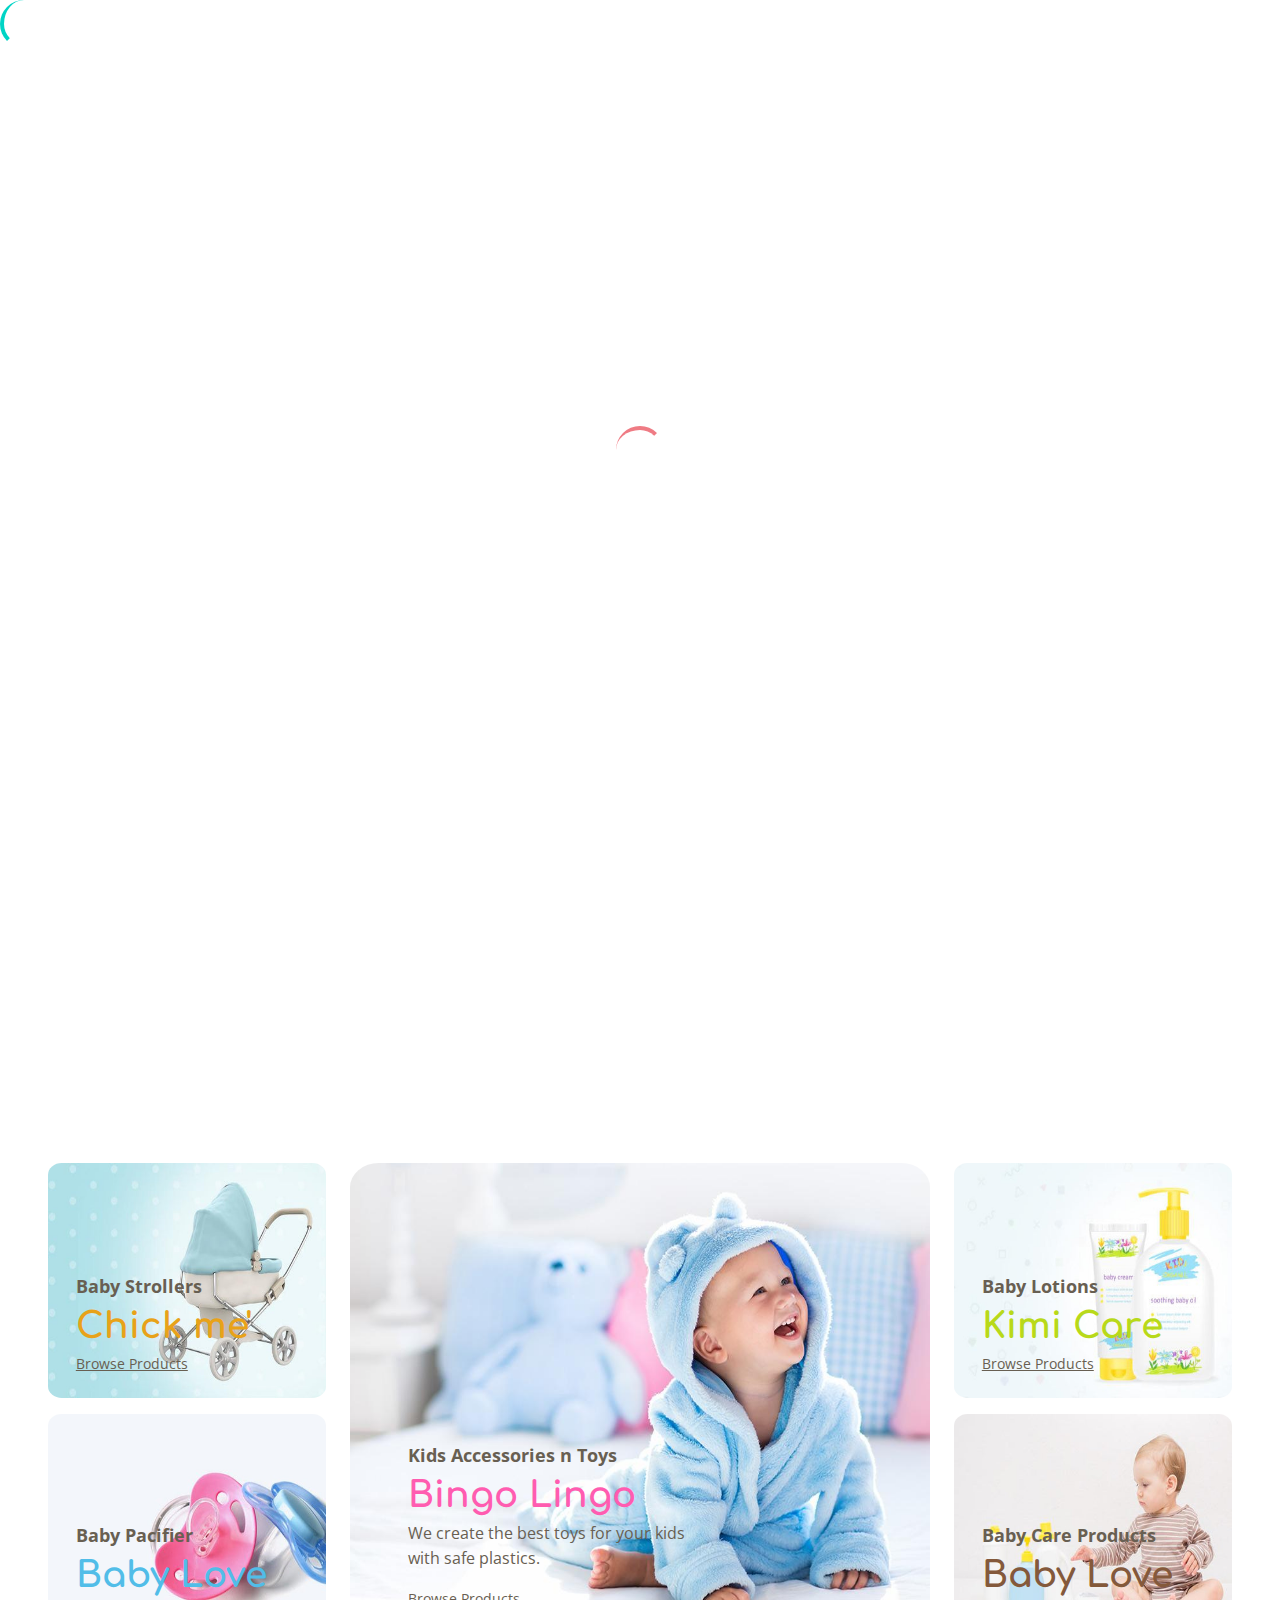
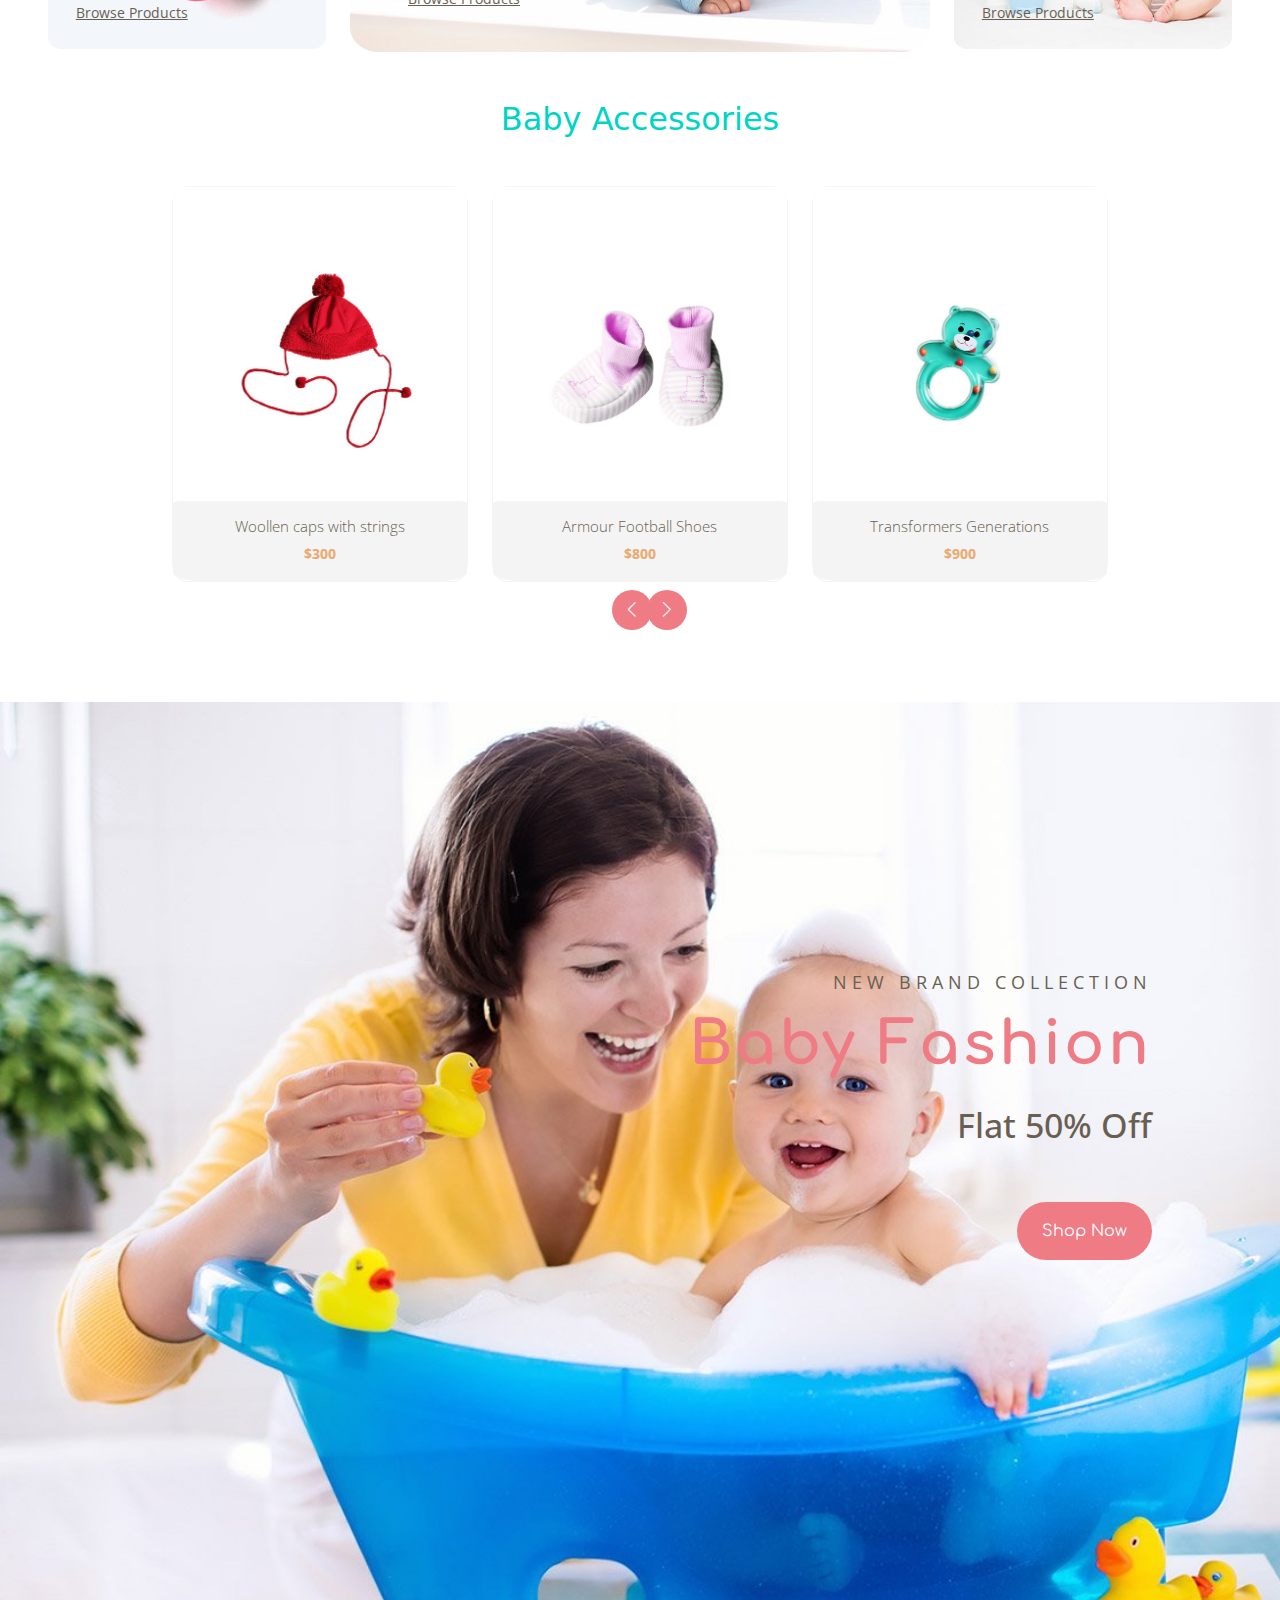
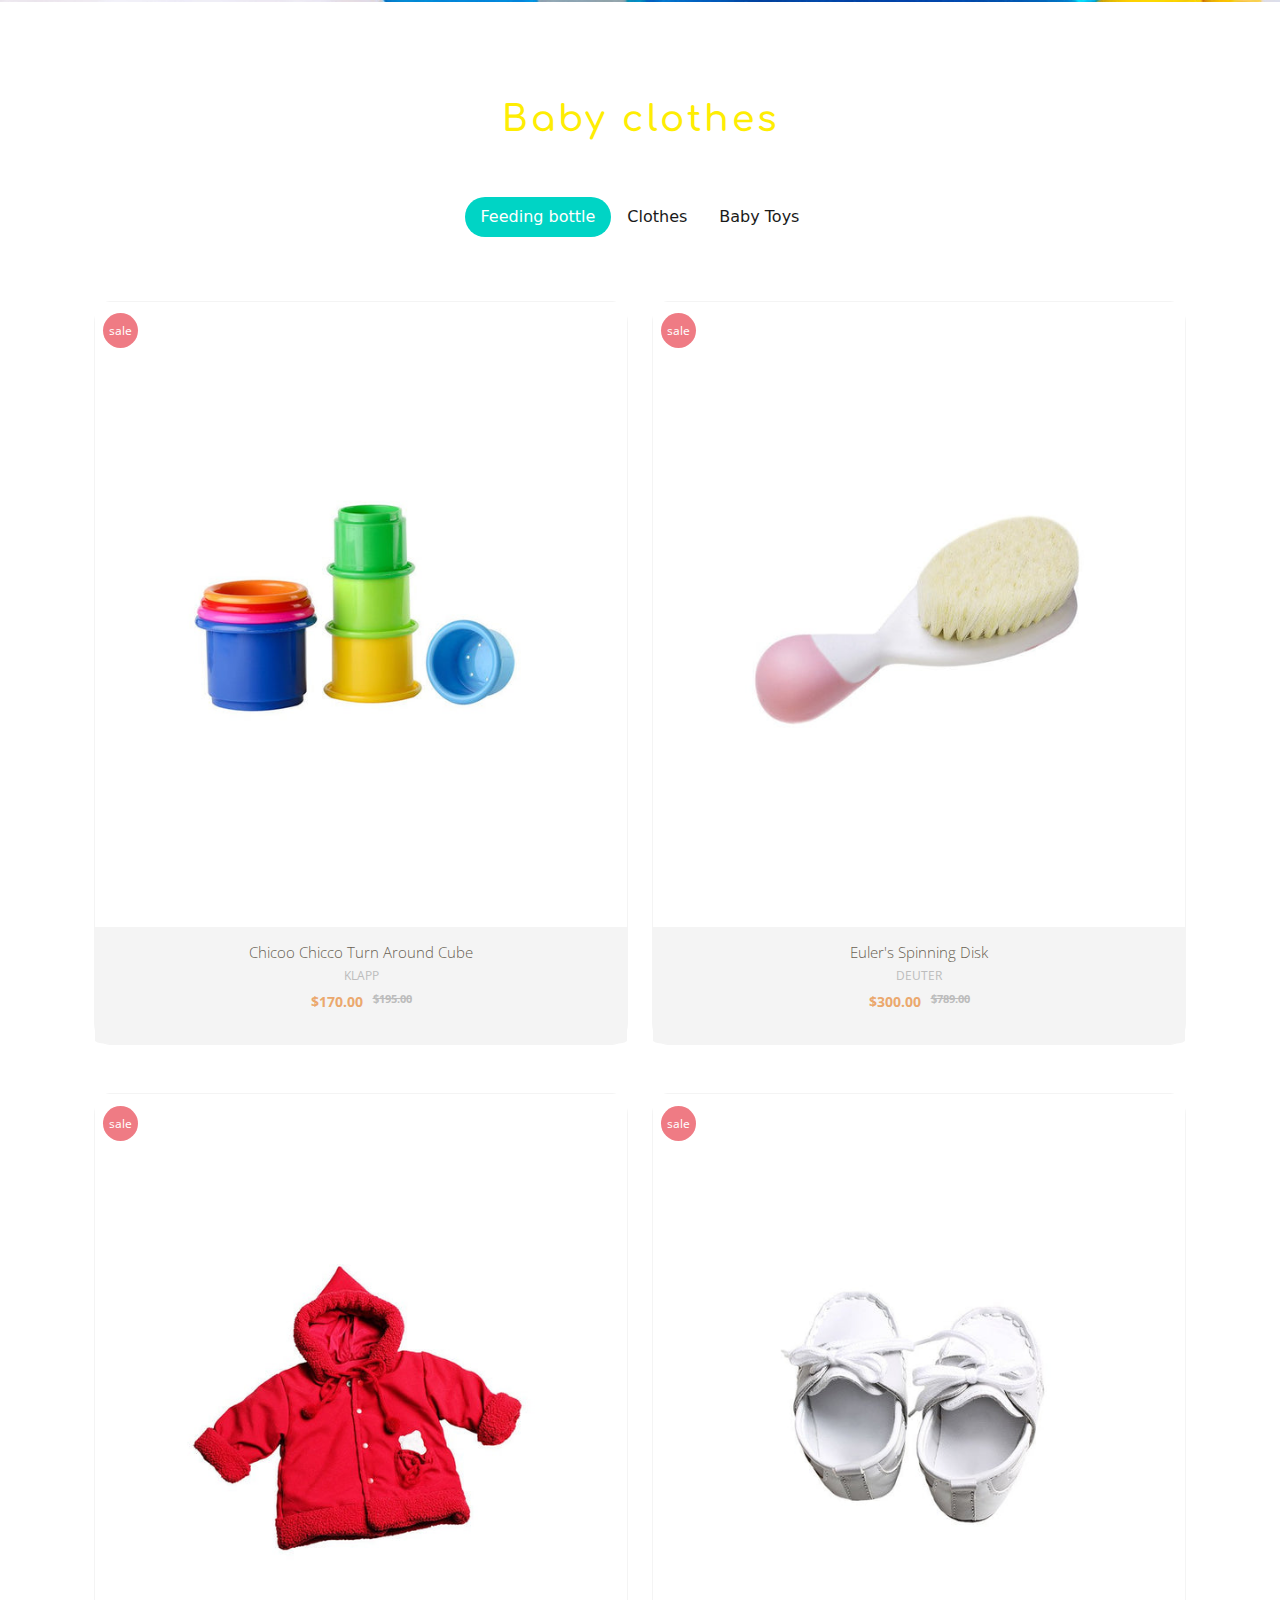
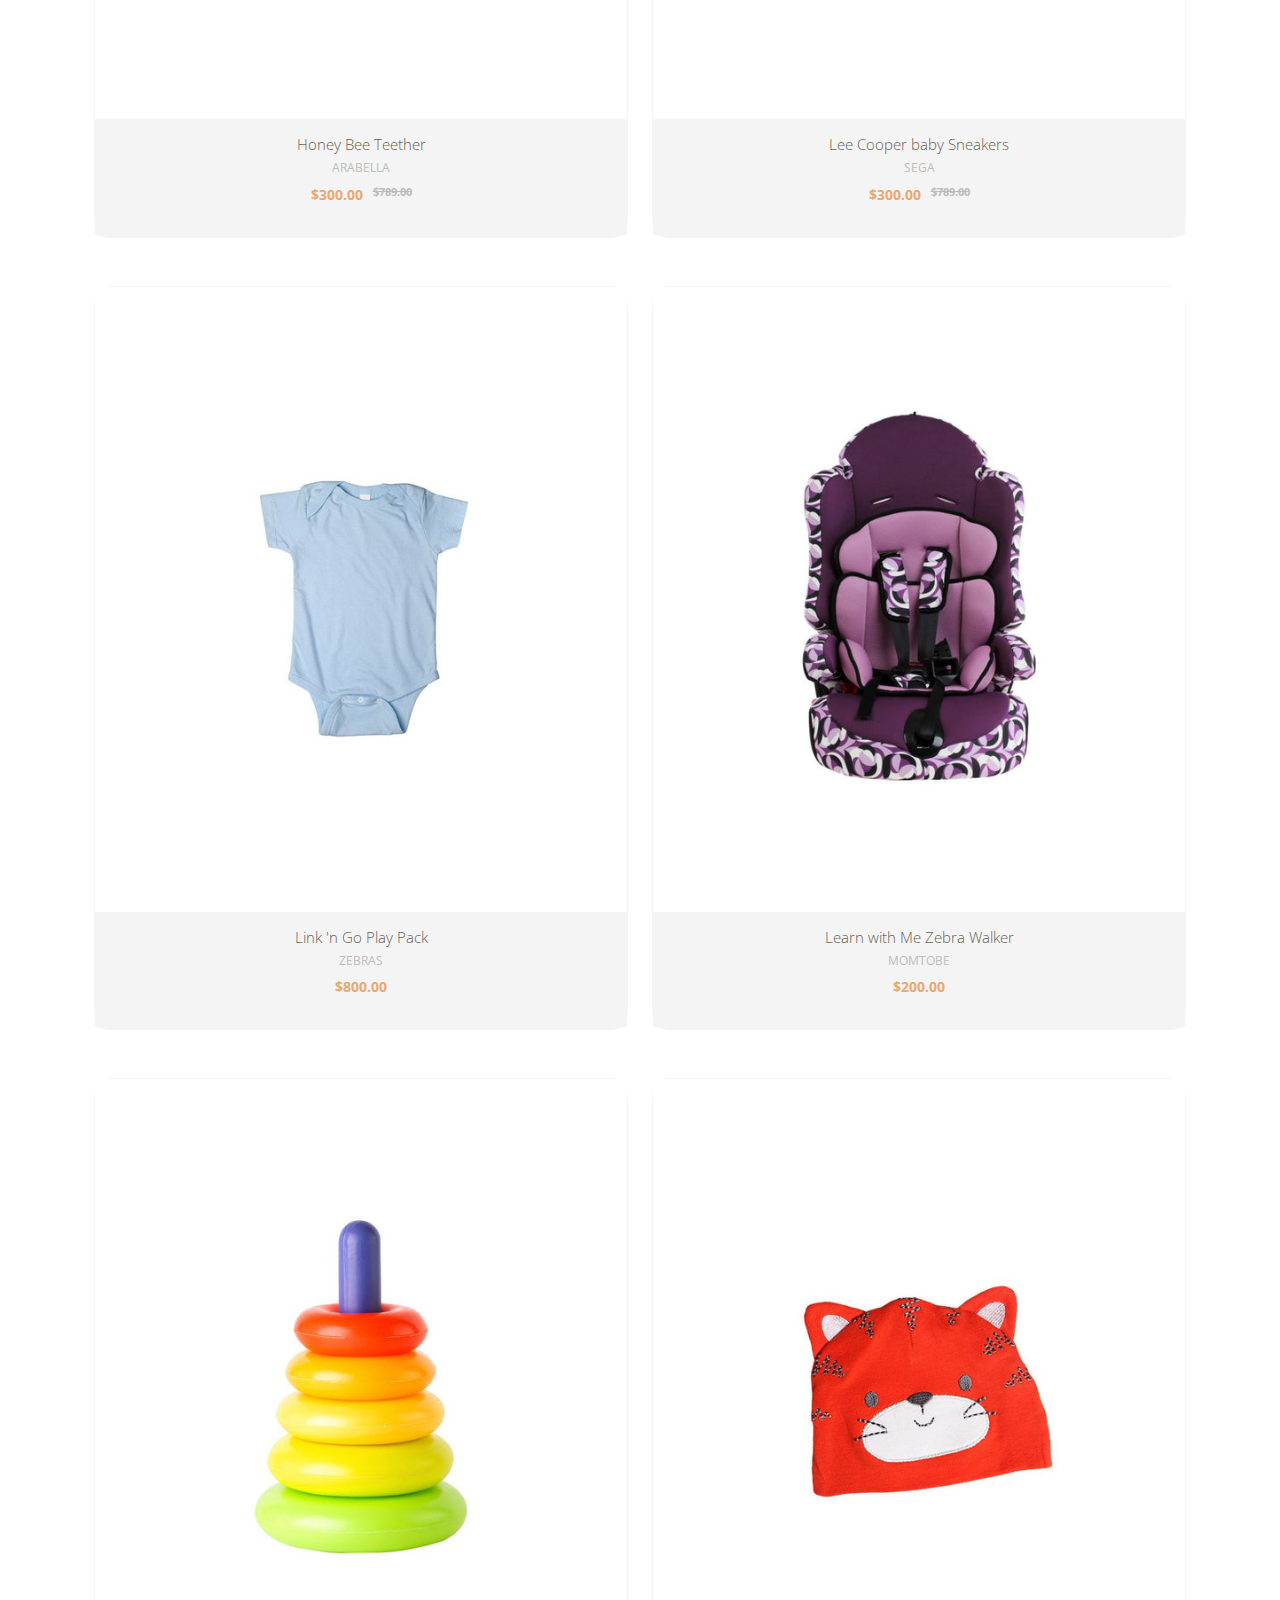
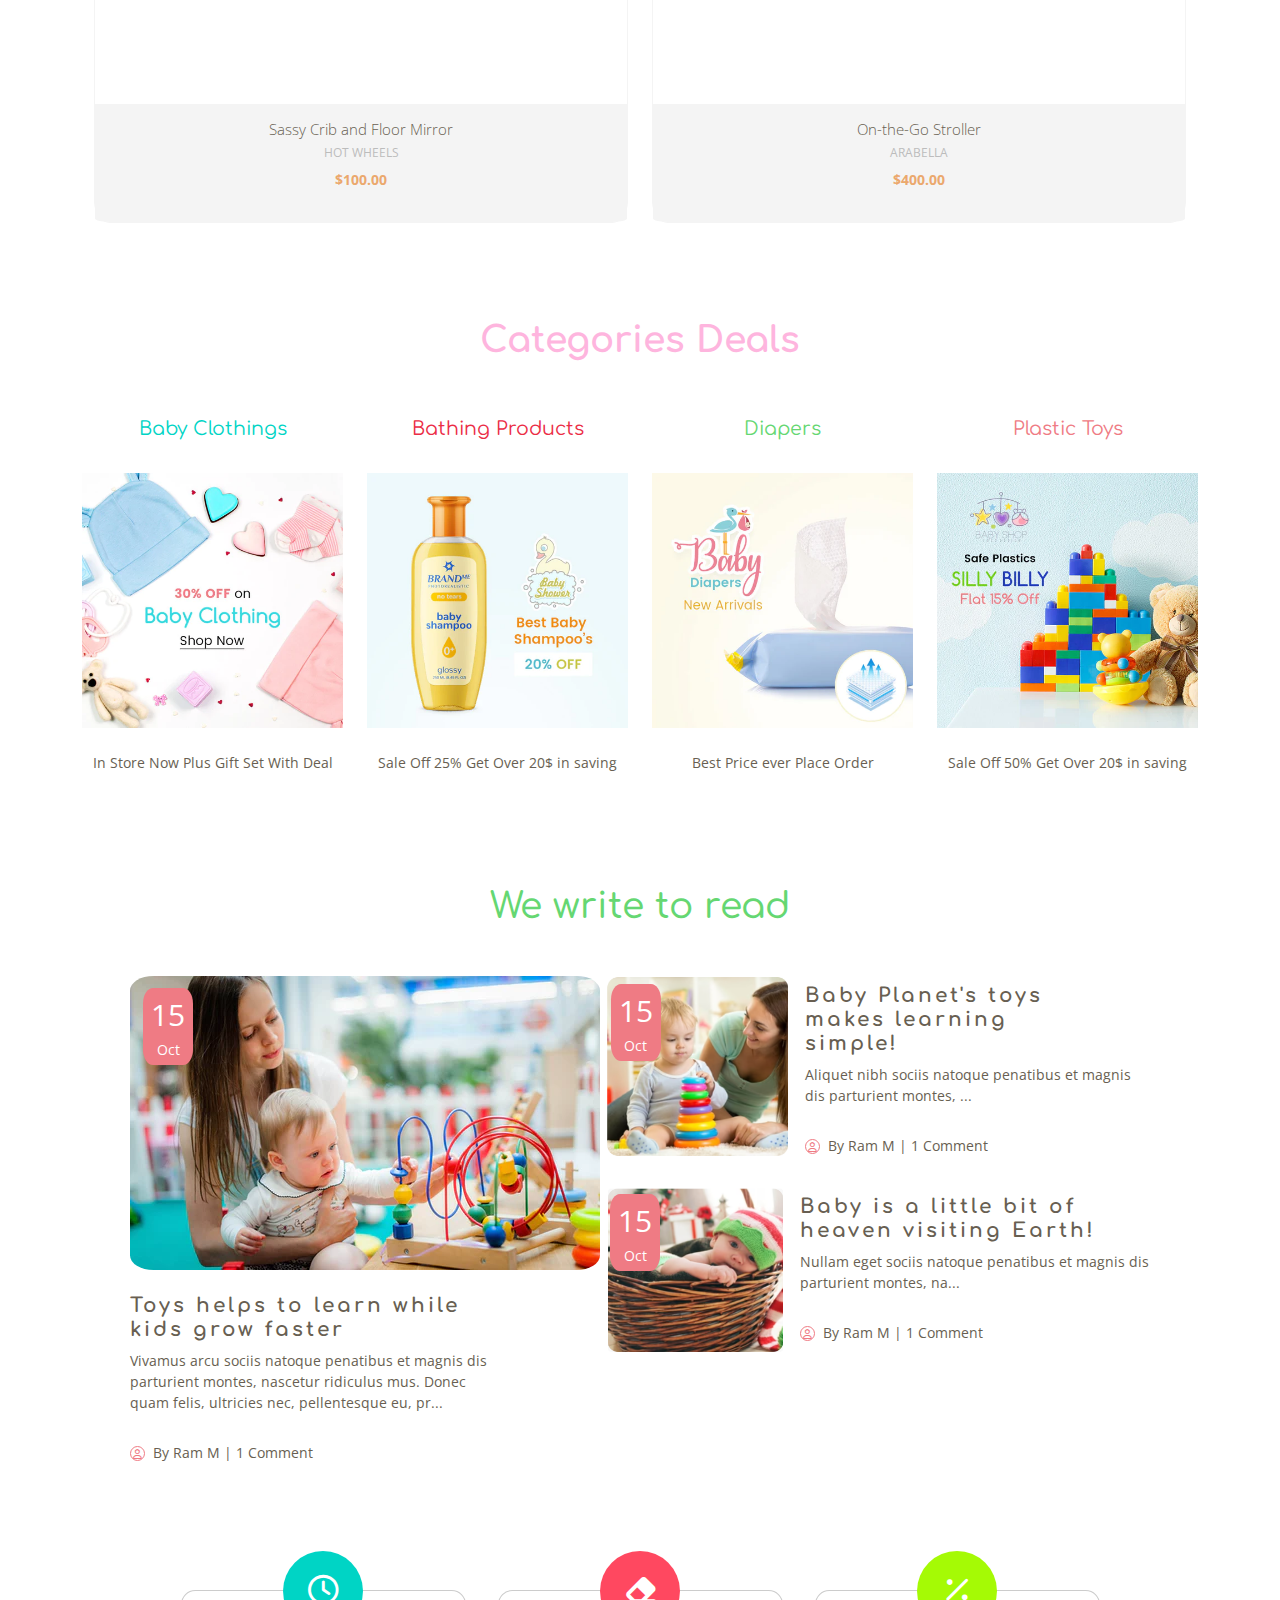
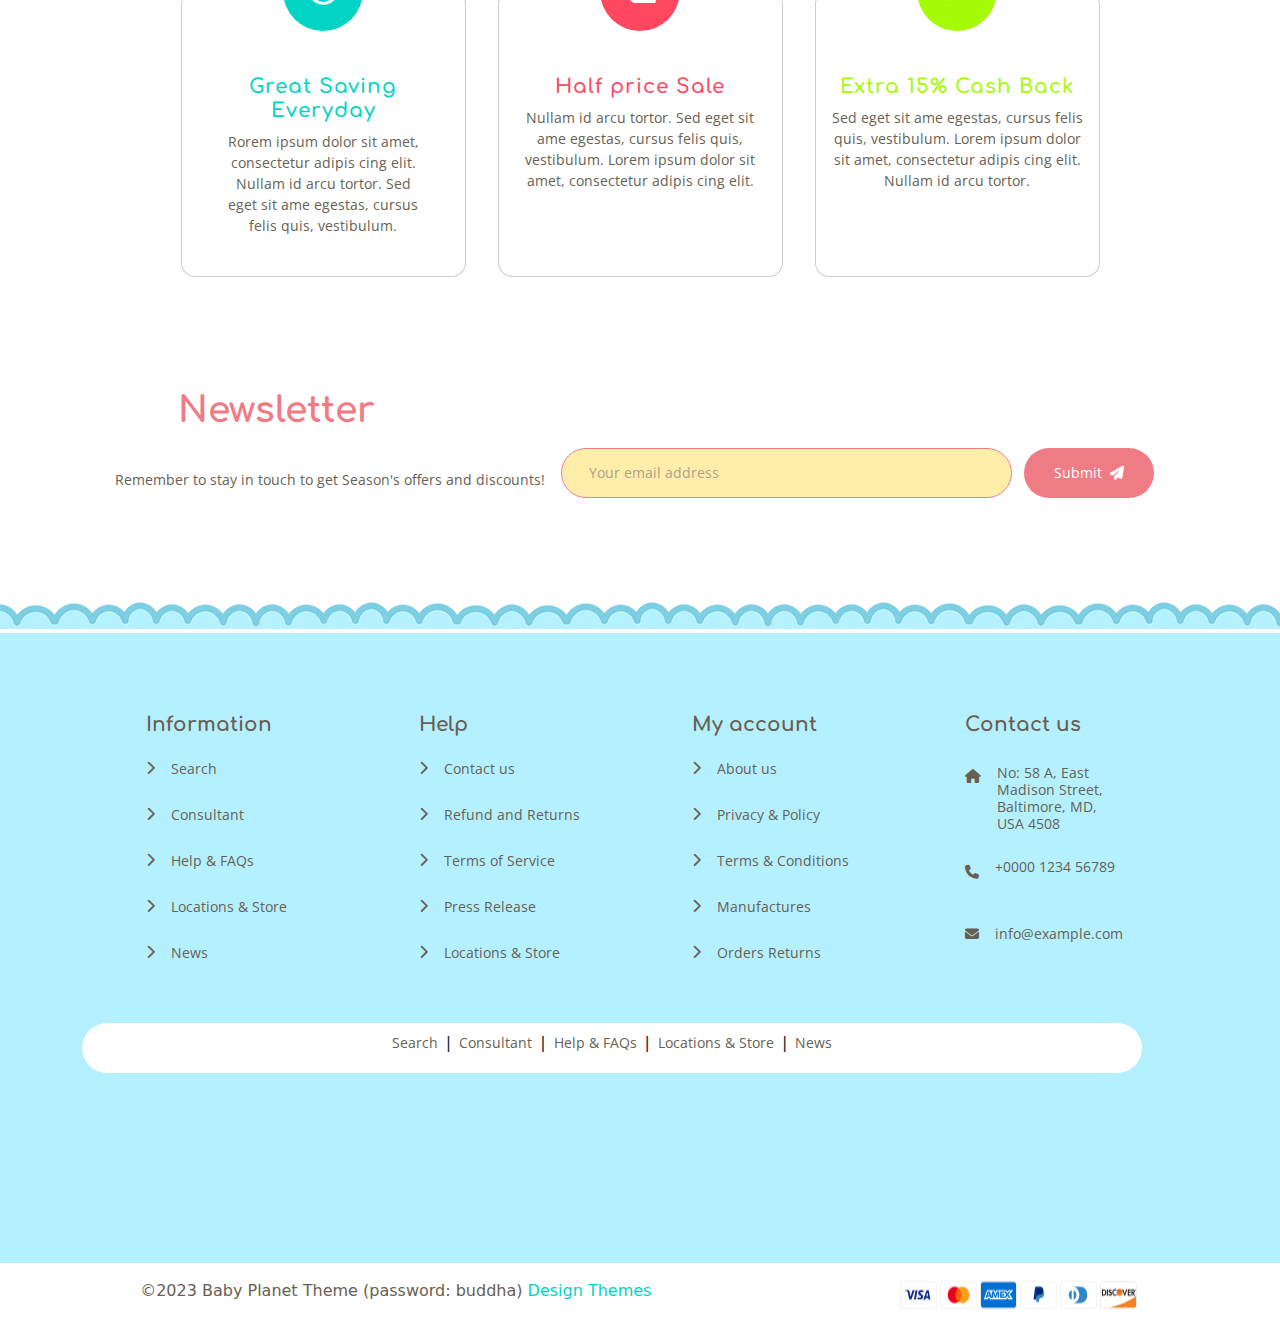
<file: index.html>
<!DOCTYPE html>
<html lang="en">

<head>
  <meta charset="UTF-8">
  <meta name="viewport" content="width=device-width, initial-scale=1.0">
  <title>BabyStore-Home</title>
  <!--bootstrap css-->
  <link rel="stylesheet" href="vender/bootstrap/bootstrap.min.css">
  <link rel="stylesheet" href="vender/bootstrap/swiper-bundle.min.css">
  <!--fontawsome-->
  <link rel="stylesheet" href="vender/fontawesome/all.min.css">

  <link rel="stylesheet" href="assets/css/media.css">
  <link rel="stylesheet" href="assets/css/media.min.css">
  <link rel="stylesheet" href="assets/css/style.css">
  <link rel="stylesheet" href="assets/css/style.min.css">
  
</head>

<body class="index">

  <div class="loading bg-white position-fixed d-flex justify-content-center align-items-center vh-100 w-100 z-3 ">
    <span class="loader"></span>
  </div>
  <div class="scroll-to-top opacity-0 invisible position-fixed bg-main-color1 text-white rounded-circle d-flex justify-content-center align-items-center z-2 ">
    <i class="fa-solid fa-arrow-up"></i>
  </div>

  <!--start navbar-->
  <nav class="pb-5 nav1 z-2">
    <div class="container">
      <div class="row">
        <div class="col-md-4 mt-4 nav-item1">
          <a href="#"><img src="assets/img/logo_400x400.png" class="img-fluid" alt="baby-logo"></a>
        </div>
        <div class="col-md-4 mt-4 nav-item2">
          <nav class="navbar bg-body ">
            <div class="searching position-relative">
              <form class="d-flex" role="search">
                <input class="form-control me-2 rounded-pill text shadow-none" type="search" placeholder="Search"
                  aria-label="Search">
                <button class="btn search" type="submit">
                  <i class="fa-solid fa-magnifying-glass"></i>
                </button>
              </form>
            </div>
          </nav>
        </div>
        <div class="col-md-4 mt-5 iconss nav-item3">
          <div class="d-flex justify-content-center nav-icons">
            <a href="#"><i class="fa-regular fa-user pe-4"></i></a>
            <a href="#"><i class="fa-solid fa-bag-shopping pe-4"></i></a>
            <a href="#"><i class="fa-regular fa-heart"></i></a>
          </div>
        </div>
      </div>
    </div>
  </nav>

  <nav class="navbar nav2 navbar-expand-lg ">
    <div class="container">
      <button class="navbar-toggler" type="button" data-bs-toggle="collapse" data-bs-target="#navbarNav"
        aria-controls="navbarNav" aria-expanded="false" aria-label="Toggle navigation">
        <span class="navbar-toggler-icon"></span>
      </button>
      <div class="collapse navbar-collapse" id="navbarNav">
        <ul class="navbar-nav m-auto">
          <li class="nav-item fs-5 me-4">
            <a class="nav-link active home" aria-current="page" href="#">Home</a>
          </li>
          <li class="nav-item fs-5 me-4">
            <a class="nav-link" href="#shop">Shop</a>
          </li>
          <li class="nav-item fs-5 me-4">
            <a class="nav-link" href="#healty-and-safety">Healthy and Safety</a>
          </li>
          <li class="nav-item fs-5 me-4">
            <a class="nav-link" href="#baby-toys">Baby Toys</a>
          </li>
          <li class="nav-item fs-5 me-4">
            <a class="nav-link" href="#pages">Pages</a>
          </li>

        </ul>
      </div>
    </div>
  </nav>
  <!--end navbar-->
  <!--start collection section-->
  <section class="collection vh-100">
    <div id="carouselExample" class="carousel slide">
      <div class="carousel-inner h-100">
        <div class="carousel-item active slide1 ">
          <img src="assets/img/slideshow_1.jpg" class="d-block w-100 img1" alt="...">
          <div class="caption1 text-center">
            <h2 class="text-capitalize bAcc">baby accessories</h2>
            <h3 class="text-uppercase text-main-color1">for your lovely baby</h3>
            <p>With the most safe products for your baby like <br>
              mother care. Get the original product here.
            </p>
            <button class="btn rounded-pill text-white px-4 py-3 ">view collection</button>
          </div>
        </div>
      </div>
      <div class="carousel-item">
        <img src="assets/img/slideshow_2.jpg" class="d-block w-100 img2" alt="...">
        <div class="caption2 text-center">
          <h2 class="text-capitalize ">lovely kids</h2>
          <h3 class="text-uppercase text-main-color1">Safe Toys for Kids</h3>
          <p> With the most safe products for your baby like mother care. <br>
            Get the original product here.</p>
          <button class="btn rounded-pill text-white px-4 py-3 ">view collection</button>
        </div>
      </div>
      <div class="carousel-item">
        <img src="assets/img/slideshow_3_768x940.jpg" class="d-block w-100 img3" alt="...">
        <div class="caption3 text-center">
          <h2 class="text-capitalize ">lovely kids</h2>
          <h3 class="text-uppercase text-main-color1">
            Everything you need for <br> your Baby
          </h3>
          <p>All quality products for your baby like mothers care.</p>
          <button class="btn rounded-pill text-white px-4 py-3 ">view collection</button>
        </div>
      </div>
    </div>
    <button class="carousel-control-prev" type="button" data-bs-target="#carouselExample" data-bs-slide="prev">
      <span class="carousel-control-prev-icon" aria-hidden="true"></span>
      <span class="visually-hidden">Previous</span>
    </button>
    <button class="carousel-control-next" type="button" data-bs-target="#carouselExample" data-bs-slide="next">
      <span class="carousel-control-next-icon" aria-hidden="true"></span>
      <span class="visually-hidden">Next</span>
    </button>
  </section>
  <!--end collection section-->

  <!--start images section-->
  <section class="images p-5 ">


    <div class="row">
      <div class="col-md-3">
        <div class="captions ">
          <div class="imgg position-relative">
            <div class="img-container">
              <img src="assets/img/araba.jpg" class="img-fluid mb-3 img1 " alt="...">
              <div class="overlayyy"></div>
            </div>
            <div class="cap1 position-absolute">
              <h2>Baby Strollers</h2>
              <h3>Chick me'</h3>
              <a href="#">Browse Products</a>
            </div>
          </div>
          <div class="imgg position-relative">
            <div class="img-container">
              <img src="assets/img/lhaya.jpg" class="img-fluid img2" alt="...">
              <div class="overlayyy"></div>
            </div>
            <div class="cap2 position-absolute">
              <h2>Baby Pacifier</h2>
              <h3 class="baby-lover">Baby Love</h3>
              <a href="#">Browse Products</a>
            </div>
          </div>
        </div>
      </div>
      <div class="col-md-6">

        <div class="captions ">
          <div class="imgg position-relative">
            <div class="img-container">
              <img src="assets/img/baby1.jpg" class="img-fluid" alt="...">
              <div class="overlayyy"></div>
            </div>
            <div class="cap position-absolute">
              <h2>Kids Accessories n Toys</h2>
              <h3 class="Bingo-Lingo">Bingo Lingo</h3>
              <p>We create the best toys for your kids <br>
                with safe plastics.
              </p>
              <a href="#">Browse Products</a>
            </div>
          </div>
        </div>
      </div>
      <div class="col-md-3">
        <div class="captions ">
          <div class="imgg position-relative">
            <div class="img-container">
              <img src="assets/img/shamboo.jpg" class="img-fluid mb-3 img1" alt="...">
              <div class="overlayyy"></div>
            </div>
            <div class="cap1 position-absolute">
              <h2>Baby Lotions
              </h2>
              <h3 class="Kimi-Care">Kimi Care
              </h3>
              <a href="#">Browse Products</a>
            </div>
          </div>

          <div class="imgg position-relative">
            <div class="img-container">
              <img src="assets/img/baby2.jpg" class="img-fluid img2" alt="...">
              <div class="overlayyy"></div>
            </div>
            <div class="cap2 position-absolute">
              <h2>Baby Care Products
              </h2>
              <h3 class="Baby-Love">Baby Love
              </h3>
              <a href="#">Browse Products</a>
            </div>
          </div>
        </div>

      </div>
    </div>

  </section>
  <!--end images section-->

  <!--start Accessories section-->
  <section class="Accessories pb-4 mb-5">
    <h2 class="text-main-color2 text-center mb-5 ">Baby Accessories</h2>
    <div class="container w-75 ">
      <!-- Slider main container -->
<div class="swiper">
  <!-- Additional required wrapper -->
  <div class="swiper-wrapper">
    <!-- Slides -->
    <div class="swiper-slide">
      <div class="row">
      <div class="col-md-4">
        <div class="Accessory position-relative  mb-5">
          <div class="img-container">
            <img src="assets/img/hat.jpg" class="img-fluid  pb-5" alt="...">
            <div class="overlay"></div>
          </div>
          <div class="details w-100 text-center position-absolute px-5 ">
            <h3>Woollen caps with strings</h3>
            <p>$300</p>
          </div>
          <div class="icons d-flex justify-content-center fs-6 text-main-color1 position-absolute">
            <i class="fa-solid fa-bag-shopping"></i>
            <i class="fa-regular fa-heart px-5 "></i>
            <i class="fa-solid fa-magnifying-glass"></i>
          </div>
        </div>
      </div>
      <div class="col-md-4">
        <div class="Accessory position-relative ">
          <div class="img-container">
            <img src="assets/img/shoes.jpg" class="img-fluid pb-5 " alt="...">
            <div class="overlay"></div>
          </div>
          <div class="details text-center position-absolute px-5 ">
            <h3>Armour Football Shoes</h3>
            <p>$800</p>
          </div>
          <div class="icons d-flex justify-content-center fs-6 text-main-color1 position-absolute">
            <i class="fa-solid fa-bag-shopping"></i>
            <i class="fa-regular fa-heart px-5 "></i>
            <i class="fa-solid fa-magnifying-glass"></i>
          </div>
        </div>
      </div>
      <div class="col-md-4">
        <div class="Accessory position-relative ">
          <div class="image-container">
            <img src="assets/img/baby-pacifier.jpg" class="img-fluid pb-5 defualt-image" alt="...">
            <img src="assets/img/b2.jpg" class="img-fluid pb-5 hover-image" alt="...">
          </div>
          <div class="details text-center position-absolute px-5 ">
            <h3>Transformers Generations</h3>
            <p>$900</p>
          </div>
          <div class="icons d-flex justify-content-center fs-6 text-main-color1 position-absolute">
            <i class="fa-solid fa-bag-shopping"></i>
            <i class="fa-regular fa-heart px-5 "></i>
            <i class="fa-solid fa-magnifying-glass"></i>
          </div>
        </div>
      </div>
    </div>
    </div>
    <div class="swiper-slide">
      <div class="row">
      <div class="col-md-4">
        <div class="Accessory position-relative  mb-5">
          <div class="img-container">
            <img src="assets/img/arnb.jpg" class="img-fluid  pb-5" alt="...">
            <div class="overlay"></div>
          </div>
          <div class="details w-100 text-center position-absolute px-5 ">
            <h3>Woollen caps with strings</h3>
            <p>$300</p>
          </div>
          <div class="icons d-flex justify-content-center fs-6 text-main-color1 position-absolute">
            <i class="fa-solid fa-bag-shopping"></i>
            <i class="fa-regular fa-heart px-5 "></i>
            <i class="fa-solid fa-magnifying-glass"></i>
          </div>
        </div>
      </div>
      <div class="col-md-4">
        <div class="Accessory position-relative ">
          <div class="img-container">
            <img src="assets/img/tabannn.jpg" class="img-fluid pb-5 " alt="...">
            <div class="overlay"></div>
          </div>
          <div class="details text-center position-absolute px-5 ">
            <h3>Armour Football Shoes</h3>
            <p>$800</p>
          </div>
          <div class="icons d-flex justify-content-center fs-6 text-main-color1 position-absolute">
            <i class="fa-solid fa-bag-shopping"></i>
            <i class="fa-regular fa-heart px-5 "></i>
            <i class="fa-solid fa-magnifying-glass"></i>
          </div>
        </div>
      </div>
      <div class="col-md-4">
        <div class="Accessory position-relative ">
          <div class="image-container">
            <img src="assets/img/coatt.jpg" class="img-fluid pb-5 defualt-image" alt="...">
            <img src="assets/img/coattH.jpg" class="img-fluid pb-5 hover-image" alt="...">
          </div>
          <div class="details text-center position-absolute px-5 ">
            <h3>Transformers Generations</h3>
            <p>$900</p>
          </div>
          <div class="icons d-flex justify-content-center fs-6 text-main-color1 position-absolute">
            <i class="fa-solid fa-bag-shopping"></i>
            <i class="fa-regular fa-heart px-5 "></i>
            <i class="fa-solid fa-magnifying-glass"></i>
          </div>
        </div>
      </div>
      </div>
    </div>
    <div class="swiper-slide">
      <div class="row">
      <div class="col-md-4">
        <div class="Accessory position-relative  mb-5">
          <div class="img-container">
            <img src="assets/img/rdaaa.jpg" class="img-fluid  pb-5" alt="...">
            <div class="overlay"></div>
          </div>
          <div class="details w-100 text-center position-absolute px-5 ">
            <h3>Woollen caps with strings</h3>
            <p>$300</p>
          </div>
          <div class="icons d-flex justify-content-center fs-6 text-main-color1 position-absolute">
            <i class="fa-solid fa-bag-shopping"></i>
            <i class="fa-regular fa-heart px-5 "></i>
            <i class="fa-solid fa-magnifying-glass"></i>
          </div>
        </div>
      </div>
      <div class="col-md-4">
        <div class="Accessory position-relative ">
          <div class="image-container">
            <img src="assets/img/shoess.jpg" class="img-fluid pb-5 defualt-image" alt="...">
            <img src="assets/img/shoessH.jpg" class="img-fluid pb-5 hover-image" alt="...">
          </div>
          <div class="details text-center position-absolute px-5 ">
            <h3>Armour Football Shoes</h3>
            <p>$800</p>
          </div>
          <div class="icons d-flex justify-content-center fs-6 text-main-color1 position-absolute">
            <i class="fa-solid fa-bag-shopping"></i>
            <i class="fa-regular fa-heart px-5 "></i>
            <i class="fa-solid fa-magnifying-glass"></i>
          </div>
        </div>
      </div>
      <div class="col-md-4">
        <div class="Accessory position-relative ">
          <div class="img-container">
            <img src="assets/img/l3bh.jpg" class="img-fluid  pb-5" alt="...">
            <div class="overlay"></div>
          </div>
          <div class="details text-center position-absolute px-5 ">
            <h3>Transformers Generations</h3>
            <p>$900</p>
          </div>
          <div class="icons d-flex justify-content-center fs-6 text-main-color1 position-absolute">
            <i class="fa-solid fa-bag-shopping"></i>
            <i class="fa-regular fa-heart px-5 "></i>
            <i class="fa-solid fa-magnifying-glass"></i>
          </div>
        </div>
      </div>
      </div>
    </div>
    <div class="swiper-slide">
      <div class="row">
      <div class="col-md-4">
        <div class="Accessory position-relative  mb-5">
          <div class="img-container">
            <img src="assets/img/mashata.jpg" class="img-fluid  pb-5" alt="...">
            <div class="overlay"></div>
          </div>
          <div class="details w-100 text-center position-absolute px-5 ">
            <h3>Woollen caps with strings</h3>
            <p>$300</p>
          </div>
          <div class="icons d-flex justify-content-center fs-6 text-main-color1 position-absolute">
            <i class="fa-solid fa-bag-shopping"></i>
            <i class="fa-regular fa-heart px-5 "></i>
            <i class="fa-solid fa-magnifying-glass"></i>
          </div>
        </div>
      </div>
      <div class="col-md-4">
        <div class="Accessory position-relative ">
          <div class="image-container">
            <img src="assets/img/koot.jpg" class="img-fluid pb-5 defualt-image" alt="...">
            <img src="assets/img/kootH.jpg" class="img-fluid pb-5 hover-image" alt="...">
          </div>
          <div class="details text-center position-absolute px-5 ">
            <h3>Armour Football Shoes</h3>
            <p>$800</p>
          </div>
          <div class="icons d-flex justify-content-center fs-6 text-main-color1 position-absolute">
            <i class="fa-solid fa-bag-shopping"></i>
            <i class="fa-regular fa-heart px-5 "></i>
            <i class="fa-solid fa-magnifying-glass"></i>
          </div>
        </div>
      </div>
      <div class="col-md-4">
        <div class="Accessory position-relative ">
          <div class="img-container">
            <img src="assets/img/bot.jpg" class="img-fluid  pb-5" alt="...">
            <div class="overlay"></div>
          </div>
          <div class="details text-center position-absolute px-5 ">
            <h3>Transformers Generations</h3>
            <p>$900</p>
          </div>
          <div class="icons d-flex justify-content-center fs-6 text-main-color1 position-absolute">
            <i class="fa-solid fa-bag-shopping"></i>
            <i class="fa-regular fa-heart px-5 "></i>
            <i class="fa-solid fa-magnifying-glass"></i>
          </div>
        </div>
      </div>
      </div>
    </div>
    <div class="swiper-slide">
      <div class="row">
      <div class="col-md-4">
        <div class="Accessory position-relative  mb-5">
          <div class="img-container">
            <img src="assets/img/catCap.jpg" class="img-fluid  pb-5" alt="...">
            <div class="overlay"></div>
          </div>
          <div class="details w-100 text-center position-absolute px-5 ">
            <h3>Woollen caps with strings</h3>
            <p>$300</p>
          </div>
          <div class="icons d-flex justify-content-center fs-6 text-main-color1 position-absolute">
            <i class="fa-solid fa-bag-shopping"></i>
            <i class="fa-regular fa-heart px-5 "></i>
            <i class="fa-solid fa-magnifying-glass"></i>
          </div>
        </div>
      </div>
      <div class="col-md-4">
        <div class="Accessory position-relative ">
          <div class="img-container">
            <img src="assets/img/taban.jpg" class="img-fluid  pb-5" alt="...">
            <div class="overlay"></div>
          </div>
          <div class="details text-center position-absolute px-5 ">
            <h3>Armour Football Shoes</h3>
            <p>$800</p>
          </div>
          <div class="icons d-flex justify-content-center fs-6 text-main-color1 position-absolute">
            <i class="fa-solid fa-bag-shopping"></i>
            <i class="fa-regular fa-heart px-5 "></i>
            <i class="fa-solid fa-magnifying-glass"></i>
          </div>
        </div>
      </div>
      <div class="col-md-4">
        <div class="Accessory position-relative ">
          <div class="img-container">
            <img src="assets/img/bandaCap.jpg" class="img-fluid  pb-5" alt="...">
            <div class="overlay"></div>
          </div>
          <div class="details text-center position-absolute px-5 ">
            <h3>Transformers Generations</h3>
            <p>$900</p>
          </div>
          <div class="icons d-flex justify-content-center fs-6 text-main-color1 position-absolute">
            <i class="fa-solid fa-bag-shopping"></i>
            <i class="fa-regular fa-heart px-5 "></i>
            <i class="fa-solid fa-magnifying-glass"></i>
          </div>
        </div>
      </div>
      </div>
    </div>
    ...
  </div>
  

  <!-- If we need navigation buttons -->
  <div class="swiper-button-prev"></div>
  <div class="swiper-button-next"></div>


  
</div>
    </div>
  </section>
  <!--end Accessories section-->


  <!--start baby-fashion section-->
  <section class="baby-fashion w-100 vh-100 p-5 position-relative mt-5">
    <div class="container-fluid ">
      <div class="contants text-end position-absolute">
        <h2>NEW BRAND COLLECTION</h2>
        <h3 class="mt-3">Baby Fashion</h3>
        <h4 class="mt-4">Flat 50% Off</h4>
        <button class="btn rounded-pill text-white px-4 py-3 mt-5 ">Shop Now</button>
      </div>
    </div>
  </section>
  <!--end baby-fashion section-->


  <!--start Baby-Clothes section-->
  <section class="Baby-Clothes p-5">
    <div class="container">
      <h1 class="text-center p-5">Baby clothes</h1>
      <ul class="nav nav-pills mb-3 justify-content-center" id="pills-tab" role="tablist">
        <li class="nav-item" role="presentation">
          <button class="nav-link rounded-pill active " id="pills-Feeding-bottle-tab" data-bs-toggle="pill"
            data-bs-target="#pills-Feeding-bottle" type="button" role="tab" aria-controls="pills-Feeding-bottle"
            aria-selected="true">Feeding bottle</button>
        </li>
        <li class="nav-item" role="presentation">
          <button class="nav-link rounded-pill" id="pills-Clothes-tab" data-bs-toggle="pill"
            data-bs-target="#pills-Clothes" type="button" role="tab" aria-controls="pills-Clothes"
            aria-selected="false">Clothes</button>
        </li>
        <li class="nav-item" role="presentation">
          <button class="nav-link rounded-pill" id="pills-Baby-Toys-tab" data-bs-toggle="pill"
            data-bs-target="#pills-Baby-Toys" type="button" role="tab" aria-controls="pills-Baby-Toys"
            aria-selected="false">Baby Toys</button>
        </li>
      </ul>
      <div class="tab-content" id="pills-tabContent">
        <div class="tab-pane fade show active" id="pills-Feeding-bottle" role="tabpanel"
          aria-labelledby="pills-Feeding-bottle-tab" tabindex="0">
          <div class="container">
            <div class="row">
              <div class="col-md-6">
                <div class="details mt-5 position-relative ">
                  <p class="sale rounded-circle text-white bg-main-color1 text-center position-absolute">sale</p>
                  <div class="image-container">
                    <div class=""><img src="assets/img/toy1.jpg" class="img-fluid " alt="..."> </div>
                    <div class="hover-image">
                      <p class="sale rounded-circle text-white bg-main-color1 text-center position-absolute">sale</p>
                      <img src="assets/img/tH.jpg" class="img-fluid pb-5" alt="...">
                    </div>
                  </div>
                  <div class="detail text-center p-3  ">
                    <h2>Chicoo Chicco Turn Around Cube</h2>
                    <h3>Klapp</h3>
                    <div class="product-price d-flex justify-content-center">
                      <p class="present-price">$170.00</p>
                      <p class="old-price ">$195.00</p>
                    </div>
                  </div>
                  <div class="icons d-flex justify-content-center fs-6 text-main-color1 position-absolute">
                    <i class="fa-solid fa-paperclip"></i>
                    <i class="fa-regular fa-heart px-5 "></i>
                    <i class="fa-solid fa-magnifying-glass"></i>
                  </div>
                </div>
              </div>
              <div class="col-md-6">
                <div class="details mt-5 position-relative ">
                  <p class="sale rounded-circle text-white bg-main-color1 text-center position-absolute">sale</p>
                    <div class="img-container">
                      <div class=""><img src="assets/img/mashata.jpg" class="img-fluid " alt="..."> </div>
                      <div class="overlay"></div>
                    </div>
                  <div class="detail text-center p-3  ">
                    <h2>Euler's Spinning Disk</h2>
                    <h3>Deuter</h3>
                    <div class="product-price d-flex justify-content-center">
                      <p class="present-price">$300.00</p>
                      <p class="old-price ">$789.00</p>
                    </div>
                  </div>
                  <div class="icons d-flex justify-content-center fs-6 text-main-color1 position-absolute">
                    <i class="fa-solid fa-bag-shopping"></i>
                    <i class="fa-regular fa-heart px-5 "></i>
                    <i class="fa-solid fa-magnifying-glass"></i>
                  </div>
                </div>
              </div>
              <div class="col-md-6">
                <div class="details mt-5 position-relative ">
                  <p class="sale rounded-circle text-white bg-main-color1 text-center position-absolute">sale</p>
                  <div class="img-container">
                    <div class=""><img src="assets/img/jacket.jpg" class="img-fluid " alt="..."> </div>
                    <div class="overlay"></div>
                  </div>
                  <div class="detail text-center p-3  ">
                    <h2>Honey Bee Teether</h2>
                    <h3>Arabella</h3>
                    <div class="product-price d-flex justify-content-center">
                      <p class="present-price">$300.00</p>
                      <p class="old-price ">$789.00</p>
                    </div>
                  </div>
                  <div class="icons d-flex justify-content-center fs-6 text-main-color1 position-absolute">
                    <i class="fa-solid fa-bag-shopping"></i>
                    <i class="fa-regular fa-heart px-5 "></i>
                    <i class="fa-solid fa-magnifying-glass"></i>
                  </div>
                </div>
              </div>
              <div class="col-md-6">
                <div class="details mt-5 position-relative ">
                  <p class="sale rounded-circle text-white bg-main-color1 text-center position-absolute">sale</p>
                  <div class="img-container">
                    <div class=""><img src="assets/img/shoes2.jpg" class="img-fluid " alt="..."> </div>
                    <div class="overlay"></div>
                  </div>
                  <div class="detail text-center p-3  ">
                    <h2>Lee Cooper baby Sneakers</h2>
                    <h3>Sega</h3>
                    <div class="product-price d-flex justify-content-center">
                      <p class="present-price">$300.00</p>
                      <p class="old-price ">$789.00</p>
                    </div>
                  </div>
                  <div class="icons d-flex justify-content-center fs-6 text-main-color1 position-absolute">
                    <i class="fa-solid fa-bag-shopping"></i>
                    <i class="fa-regular fa-heart px-5 "></i>
                    <i class="fa-solid fa-magnifying-glass"></i>
                  </div>
                </div>
              </div>
              <div class="col-md-6">
                <div class="details mt-5 position-relative ">
                  <div class="img-container">
                    <div class=""><img src="assets/img/tabban.jpg" class="img-fluid " alt="..."> </div>
                    <div class="overlay"></div>
                  </div>
                  <div class="detail text-center p-3  ">
                    <h2>Link 'n Go Play Pack</h2>
                    <h3>Zebras</h3>
                    <div class="product-price d-flex justify-content-center">
                      <p class="present-price">$800.00</p>
                    </div>
                  </div>
                  <div class="icons d-flex justify-content-center fs-6 text-main-color1 position-absolute">
                    <i class="fa-solid fa-bag-shopping"></i>
                    <i class="fa-regular fa-heart px-5 "></i>
                    <i class="fa-solid fa-magnifying-glass"></i>
                  </div>
                </div>
              </div>
              <div class="col-md-6">
                <div class="details mt-5 position-relative ">
                  <div class="image-container img-container">
                    <div class=""><img src="assets/img/koot.jpg" class="img-fluid " alt="..."> </div>
                    <img src="assets/img/kootH.jpg" class="img-fluid pb-5 hover-image" alt="...">
                    <div class="overlay"></div>
                  </div>
                  <div class="detail text-center p-3  ">
                    <h2>Learn with Me Zebra Walker</h2>
                    <h3>MomToBe</h3>
                    <div class="product-price d-flex justify-content-center">
                      <p class="present-price">$200.00</p>
                    </div>
                  </div>
                  <div class="icons d-flex justify-content-center fs-6 text-main-color1 position-absolute">
                    <i class="fa-solid fa-bag-shopping"></i>
                    <i class="fa-regular fa-heart px-5 "></i>
                    <i class="fa-solid fa-magnifying-glass"></i>
                  </div>
                </div>
              </div>
              <div class="col-md-6">
                <div class="details mt-5 position-relative ">
                  <div class="img-container">
                    <div class=""><img src="assets/img/toy3.jpg" class="img-fluid " alt="..."> </div>
                    <div class="overlay"></div>
                  </div>
                  <div class="detail text-center p-3  ">
                    <h2>Sassy Crib and Floor Mirror</h2>
                    <h3>Hot Wheels</h3>
                    <div class="product-price d-flex justify-content-center">
                      <p class="present-price">$100.00</p>
                    </div>
                  </div>
                  <div class="icons d-flex justify-content-center fs-6 text-main-color1 position-absolute">
                    <i class="fa-solid fa-bag-shopping"></i>
                    <i class="fa-regular fa-heart px-5 "></i>
                    <i class="fa-solid fa-magnifying-glass"></i>
                  </div>
                </div>
              </div>
              <div class="col-md-6">
                <div class="details mt-5 position-relative ">
                  <div class="img-container">
                    <div class=""><img src="assets/img/cat-hat.jpg" class="img-fluid " alt="..."> </div>
                    <div class="overlay"></div>
                  </div>
                  <div class="detail text-center p-3  ">
                    <h2>On-the-Go Stroller</h2>
                    <h3>Arabella</h3>
                    <div class="product-price d-flex justify-content-center">
                      <p class="present-price">$400.00</p>
                    </div>
                  </div>
                  <div class="icons d-flex justify-content-center fs-6 text-main-color1 position-absolute">
                    <i class="fa-solid fa-bag-shopping"></i>
                    <i class="fa-regular fa-heart px-5 "></i>
                    <i class="fa-solid fa-magnifying-glass"></i>
                  </div>
                </div>
              </div>

            </div>
          </div>

        </div>
        <div class="tab-pane fade" id="pills-Clothes" role="tabpanel" aria-labelledby="pills-Clothes-tab" tabindex="0">
          <div class="container">
            <div class="row">
              <div class="col-md-6">
                <div class="details mt-5 position-relative ">
                  <div class="image-container">
                    <div class=""><img src="assets/img/radaa.jpg" class="img-fluid " alt="..."> </div>
                    <img src="assets/img/rH.jpg" class="img-fluid pb-5 hover-image" alt="...">
                  </div>
                  <div class="detail text-center p-3  ">
                    <h2>Feeding Bottles</h2>
                    <h3>Fisher-Price</h3>
                    <div class="product-price d-flex justify-content-center">
                      <p class="present-price">$320.00</p>
                    </div>
                  </div>
                  <div class="icons d-flex justify-content-center fs-6 text-main-color1 position-absolute">
                    <i class="fa-solid fa-bag-shopping"></i>
                    <i class="fa-regular fa-heart px-5 "></i>
                    <i class="fa-solid fa-magnifying-glass"></i>
                  </div>
                </div>
              </div>
              <div class="col-md-6">
                <div class="details mt-5 position-relative ">
                  <div class="image-container">
                    <div class=""><img src="assets/img/sockks.jpg" class="img-fluid " alt="..."> </div>
                    <img src="assets/img/sH.jpg" class="img-fluid pb-5 hover-image" alt="...">
                  </div>
                  <div class="detail text-center p-3  ">
                    <h2>Critter Clinic Shoes</h2>
                    <h3>Deuter</h3>
                    <div class="product-price d-flex justify-content-center">
                      <p class="present-price">$340.00</p>
                    </div>
                  </div>
                  <div class="icons d-flex justify-content-center fs-6 text-main-color1 position-absolute">
                    <i class="fa-solid fa-bag-shopping"></i>
                    <i class="fa-regular fa-heart px-5 "></i>
                    <i class="fa-solid fa-magnifying-glass"></i>
                  </div>
                </div>
              </div>
              <div class="col-md-6">
                <div class="details mt-5 position-relative ">
                  <div class="image-container img-container">
                    <div class=""><img src="assets/img/araba2.jpg" class="img-fluid " alt="..."> </div>
                    <img src="assets/img/araba4H.jpg" class="img-fluid pb-5 hover-image" alt="...">
                    <div class="overlay"></div>
                  </div>
                  <div class="detail text-center p-3  ">
                    <h2>Deuter Black Tour Bag</h2>
                    <h3>Deuter</h3>
                    <div class="product-price d-flex justify-content-center">
                      <p class="present-price">$300.00</p>
                    </div>
                  </div>
                  <div class="icons d-flex justify-content-center fs-6 text-main-color1 position-absolute">
                    <i class="fa-solid fa-bag-shopping"></i>
                    <i class="fa-regular fa-heart px-5 "></i>
                    <i class="fa-solid fa-magnifying-glass"></i>
                  </div>
                </div>
              </div>
              <div class="col-md-6">
                <div class="details mt-5 position-relative ">
                  <div class="img-container">
                    <div class=""><img src="assets/img/coat.jpg" class="img-fluid " alt="..."> </div>
                    <div class="overlay"></div>
                  </div>
                  <div class="detail text-center p-3  ">
                    <h2>Flip & Surprise Caterpillar</h2>
                    <h3>Fisher-Price</h3>
                    <div class="product-price d-flex justify-content-center">
                      <p class="present-price">$100.00</p>
                    </div>
                  </div>
                  <div class="icons d-flex justify-content-center fs-6 text-main-color1 position-absolute">
                    <i class="fa-solid fa-bag-shopping"></i>
                    <i class="fa-regular fa-heart px-5 "></i>
                    <i class="fa-solid fa-magnifying-glass"></i>
                  </div>
                </div>
              </div>
              <div class="col-md-6">
                <div class="details mt-5 position-relative ">
                  <div class="img-container">
                    <div class=""><img src="assets/img/araba3.jpg" class="img-fluid " alt="..."> </div>
                    <div class="overlay"></div>
                  </div>
                  <div class="detail text-center p-3  ">
                    <h2>Front Tie Raised</h2>
                    <h3>Hot Wheels</h3>
                    <div class="product-price d-flex justify-content-center">
                      <p class="present-price">$765.00</p>
                    </div>
                  </div>
                  <div class="icons d-flex justify-content-center fs-6 text-main-color1 position-absolute">
                    <i class="fa-solid fa-bag-shopping"></i>
                    <i class="fa-regular fa-heart px-5 "></i>
                    <i class="fa-solid fa-magnifying-glass"></i>
                  </div>
                </div>
              </div>
              <div class="col-md-6">
                <div class="details mt-5 position-relative ">
                  <div class="image-container">
                    <div class=""><img src="assets/img/dress.jpg" class="img-fluid " alt="..."> </div>
                    <img src="assets/img/dH.jpg" class="img-fluid pb-5 hover-image" alt="...">
                  </div>
                  <div class="detail text-center p-3  ">
                    <h2>flowy Open-Back ShirtSega</h3>
                      <div class="product-price d-flex justify-content-center">
                        <p class="present-price">$900.00</p>
                      </div>
                  </div>
                  <div class="icons d-flex justify-content-center fs-6 text-main-color1 position-absolute">
                    <i class="fa-solid fa-bag-shopping"></i>
                    <i class="fa-regular fa-heart px-5 "></i>
                    <i class="fa-solid fa-magnifying-glass"></i>
                  </div>
                </div>
              </div>
              <div class="col-md-6">
                <div class="details mt-5 position-relative ">
                  <div class="image-container img-container">
                    <div class=""><img src="assets/img/d2.jpg" class="img-fluid " alt="..."> </div>
                    <img src="assets/img/d2H.jpg" class="img-fluid pb-5 hover-image" alt="...">
                    <div class="overlay"></div>
                  </div>
                  <div class="detail text-center p-3  ">
                    <h2>Flutter-Sleeve Geo Print Tee</h2>
                    <h3>Arabella</h3>
                    <div class="product-price d-flex justify-content-center">
                      <p class="present-price">$900.00</p>
                    </div>
                  </div>
                  <div class="icons d-flex justify-content-center fs-6 text-main-color1 position-absolute">
                    <i class="fa-solid fa-bag-shopping"></i>
                    <i class="fa-regular fa-heart px-5 "></i>
                    <i class="fa-solid fa-magnifying-glass"></i>
                  </div>
                </div>
              </div>
              <div class="col-md-6">
                <div class="details mt-5 position-relative ">
                  <div class="image-container img-container">
                    <div class=""><img src="assets/img/toys4.jpg" class="img-fluid " alt="..."> </div>
                    <img src="assets/img/babyTH.jpg" class="img-fluid pb-5 hover-image" alt="...">
                    <div class="overlay"></div>
                  </div>
                  <div class="detail text-center p-3  ">
                    <h2>Saffire Toy Dolphin</h2>
                    <h3>Hot Wheels</h3>
                    <div class="product-price d-flex justify-content-center">
                      <p class="present-price">$900.00</p>
                    </div>
                  </div>
                  <div class="icons d-flex justify-content-center fs-6 text-main-color1 position-absolute">
                    <i class="fa-solid fa-bag-shopping"></i>
                    <i class="fa-regular fa-heart px-5 "></i>
                    <i class="fa-solid fa-magnifying-glass"></i>
                  </div>
                </div>
              </div>
            </div>
          </div>
        </div>
        <div class="tab-pane fade" id="pills-Baby-Toys" role="tabpanel" aria-labelledby="pills-Baby-Toys-tab"
          tabindex="0">
          <div class="container">
            <div class="row">
              <div class="col-md-6">
                <div class="details mt-5 position-relative ">
                  <p class="sale rounded-circle text-white bg-main-color1 text-center position-absolute">sale</p>
                  <div class="image-container">
                    <div class=""><img src="assets/img/toy5.jpg" class="img-fluid " alt="..."> </div>
                    <div class="hover-image">
                      <p class="sale rounded-circle text-white bg-main-color1 text-center position-absolute">sale</p>
                      <img src="assets/img/solH.jpg" class="img-fluid pb-5" alt="...">
                    </div>
                  </div>
                  <div class="detail text-center p-3  ">
                    <h2>Comdaq Doll Stroller</h2>
                    <h3>Fisher-Price</h3>
                    <div class="product-price d-flex justify-content-center">
                      <p class="present-price">$300.00</p>
                      <p class="old-price ">$789.00</p>
                    </div>
                  </div>
                  <div class="icons d-flex justify-content-center fs-6 text-main-color1 position-absolute">
                    <i class="fa-solid fa-paperclip"></i>
                    <i class="fa-regular fa-heart px-5 "></i>
                    <i class="fa-solid fa-magnifying-glass"></i>
                  </div>
                </div>
              </div>
              <div class="col-md-6">
                <div class="details mt-5 position-relative ">
                  <p class="sale rounded-circle text-white bg-main-color1 text-center position-absolute">sale</p>
                  <div class="image-container">
                    <div class=""><img src="assets/img/toy1.jpg" class="img-fluid " alt="..."> </div>
                    <div class="hover-image">
                      <p class="sale rounded-circle text-white bg-main-color1 text-center position-absolute">sale</p>
                      <img src="assets/img/tH.jpg" class="img-fluid pb-5" alt="...">
                    </div>
                  </div>
                  <div class="detail text-center p-3  ">
                    <h2>Chicoo Chicco Turn Around Cube</h2>
                    <h3>Klapp</h3>
                    <div class="product-price d-flex justify-content-center">
                      <p class="present-price">$170.00</p>
                      <p class="old-price ">$195.00</p>
                    </div>
                  </div>
                  <div class="icons d-flex justify-content-center fs-6 text-main-color1 position-absolute">
                    <i class="fa-solid fa-paperclip"></i>
                    <i class="fa-regular fa-heart px-5 "></i>
                    <i class="fa-solid fa-magnifying-glass"></i>
                  </div>
                </div>
              </div>
              <div class="col-md-6">
                <div class="details mt-5 position-relative ">
                  <p class="sale rounded-circle text-white bg-main-color1 text-center position-absolute">sale</p>
                  <div class="image-container">
                    <div class=""><img src="assets/img/avarhool.jpg" class="img-fluid " alt="..."> </div>
                    <div class="hover-image">
                      <p class="sale rounded-circle text-white bg-main-color1 text-center position-absolute">sale</p>
                      <img src="assets/img/avarhoolH.jpg" class="img-fluid pb-5" alt="...">
                    </div>
                  </div>
                  <div class="detail text-center p-3  ">
                    <h2>Crinkle Leaf</h2>
                    <h3>Deuter</h3>
                    <div class="product-price d-flex justify-content-center">
                      <p class="present-price">$300.00</p>
                      <p class="old-price ">$789.00</p>
                    </div>
                  </div>
                  <div class="icons d-flex justify-content-center fs-6 text-main-color1 position-absolute">
                    <i class="fa-solid fa-paperclip"></i>
                    <i class="fa-regular fa-heart px-5 "></i>
                    <i class="fa-solid fa-magnifying-glass"></i>
                  </div>
                </div>
              </div>
              <div class="col-md-6">
                <div class="details mt-5 position-relative ">
                  <div class="img-container">
                    <div class=""><img src="assets/img/koot2.jpg" class="img-fluid " alt="..."> </div>
                    <div class="overlay"></div>
                  </div>
                  <div class="detail text-center p-3  ">
                    <h2>Cosco Rio Size 3</h2>
                    <h3>Dior</h3>
                    <div class="product-price d-flex justify-content-center">
                      <p class="present-price">$100.00</p>
                    </div>
                  </div>
                  <div class="icons d-flex justify-content-center fs-6 text-main-color1 position-absolute">
                    <i class="fa-solid fa-bag-shopping"></i>
                    <i class="fa-regular fa-heart px-5 "></i>
                    <i class="fa-solid fa-magnifying-glass"></i>
                  </div>
                </div>
              </div>
              <div class="col-md-6">
                <div class="details mt-5 position-relative ">
                  <div class="image-container img-container">
                    <div class=""><img src="assets/img/koot3.jpg" class="img-fluid " alt="..."> </div>
                    <img src="assets/img/koot4H.jpg" class="img-fluid pb-5 hover-image" alt="...">
                    <div class="overlay"></div>
                  </div>
                  <div class="detail text-center p-3  ">
                    <h2>Classic Fisher Price Gift Set</h2>
                    <h3>Colbian</h3>
                    <div class="product-price d-flex justify-content-center">
                      <p class="present-price">$100.00</p>
                    </div>
                  </div>
                  <div class="icons d-flex justify-content-center fs-6 text-main-color1 position-absolute">
                    <i class="fa-solid fa-bag-shopping"></i>
                    <i class="fa-regular fa-heart px-5 "></i>
                    <i class="fa-solid fa-magnifying-glass"></i>
                  </div>
                </div>
              </div>
              <div class="col-md-6">
                <div class="details mt-5 position-relative ">
                  <div class="image-container img-container">
                    <div class=""><img src="assets/img/avarhool-cut.jpg" class="img-fluid " alt="..."> </div>
                    <img src="assets/img/pinkTabbanH.jpg" class="img-fluid pb-5 hover-image" alt="...">
                    <div class="overlay"></div>
                  </div>
                  <div class="detail text-center p-3  ">
                    <h2>Comfort Vibe Play Wedge</h2>
                    <h3>KiddosCare</h3>
                    <div class="product-price d-flex justify-content-center">
                      <p class="present-price">$985.00</p>
                    </div>
                  </div>
                  <div class="icons d-flex justify-content-center fs-6 text-main-color1 position-absolute">
                    <i class="fa-solid fa-bag-shopping"></i>
                    <i class="fa-regular fa-heart px-5 "></i>
                    <i class="fa-solid fa-magnifying-glass"></i>
                  </div>
                </div>
              </div>
              <div class="col-md-6">
                <div class="details mt-5 position-relative ">
                  <div class="image-container img-container">
                    <div class=""><img src="assets/img/araba4.jpg" class="img-fluid " alt="..."> </div>
                    <img src="assets/img/araH.jpg" class="img-fluid pb-5 hover-image" alt="...">
                    <div class="overlay"></div>
                  </div>
                  <div class="detail text-center p-3  ">
                    <h2>Bumbo Floor Seat in Cool Grey</h2>
                    <h3>Deuter</h3>
                    <div class="product-price d-flex justify-content-center">
                      <p class="present-price">$590.00</p>
                    </div>
                  </div>
                  <div class="icons d-flex justify-content-center fs-6 text-main-color1 position-absolute">
                    <i class="fa-solid fa-bag-shopping"></i>
                    <i class="fa-regular fa-heart px-5 "></i>
                    <i class="fa-solid fa-magnifying-glass"></i>
                  </div>
                </div>
              </div>
              <div class="col-md-6">
                <div class="details mt-5 position-relative ">
                  <div class="image-container img-container">
                    <div class=""><img src="assets/img/toy6.jpg" class="img-fluid " alt="..."> </div>
                    <img src="assets/img/toy6H.jpg" class="img-fluid pb-5 hover-image" alt="...">
                    <div class="overlay"></div>
                  </div>
                  <div class="detail text-center p-3  ">
                    <h2>Bomber Trekking Rucksack</h2>
                    <h3>Inlander</h3>
                    <div class="product-price d-flex justify-content-center">
                      <p class="present-price">$800.00</p>
                    </div>
                  </div>
                  <div class="icons d-flex justify-content-center fs-6 text-main-color1 position-absolute">
                    <i class="fa-solid fa-bag-shopping"></i>
                    <i class="fa-regular fa-heart px-5 "></i>
                    <i class="fa-solid fa-magnifying-glass"></i>
                  </div>
                </div>
              </div>
            </div>
          </div>
        </div>

      </div>
    </div>
  </section>
  <!--end Baby-Clothes section-->


  <!--start Categories Deals section-->
  <section class="Categories-Deals py-5">
    <div class="container">
      <h2 class="text-center pb-5">Categories Deals</h2>
      <div class="row">
        <div class="col-md-3">
          <div class="about-Categories-Deals1 text-center">
            <h3>Baby Clothings</h3>
            <img src="assets/img/imga1_470x.webp" class="img-fluid py-4" alt="...">
            <p>In Store Now Plus Gift Set With Deal</p>
          </div>
        </div>
        <div class="col-md-3">
          <div class="about-Categories-Deals2 text-center">
            <h3>Bathing Products</h3>
            <img src="assets/img/imga2_470x.webp" class="img-fluid py-4" alt="...">
            <p>Sale Off 25% Get Over 20$ in saving</p>
          </div>
        </div>
        <div class="col-md-3">
          <div class="about-Categories-Deals3 text-center">
            <h3>Diapers</h3>
            <img src="assets/img/imga3_470x.webp" class="img-fluid py-4" alt="...">
            <p>Best Price ever Place Order</p>
          </div>
        </div>
        <div class="col-md-3">
          <div class="about-Categories-Deals4 text-center">
            <h3>Plastic Toys</h3>
            <img src="assets/img/imga4_470x.webp" class="img-fluid py-4" alt="...">
            <p>Sale Off 50% Get Over 20$ in saving</p>
          </div>
        </div>
      </div>
    </div>
  </section>
  <!--start Categories Deals section-->

  <!--start comments section-->
  <section class="comments p-5 ">
    <div class="container ">
      <h2 class="text-center pb-4">We write to read</h2>
      <div class="row allcomments justify-content-center">
        <div class="col-md-5 comment1">
          <div class="position-relative imgbaby mt-3">
            <img src="assets/img/playing-baby.webp" alt="...">
            <div class="date bg-main-color1 px-2 py-1 text-white text-center position-absolute"><span
                class="day">15</span> <br> <span class="month">Oct</span></div>
          </div>
          <div class="comment pt-4">
            <h3>Toys helps to learn while kids grow faster</h3>
            <p>Vivamus arcu sociis natoque penatibus et magnis dis parturient montes, nascetur ridiculus mus. Donec
              quam
              felis, ultricies nec, pellentesque eu, pr...</p>
            <div class="comment-by d-flex align-content-center  align-items-center fa-2xs">
              <i class="fa-regular fa-user text-center text-main-color1"></i>
              <h4 class="p-2 mt-2">By Ram M | 1 Comment</h4>
            </div>
          </div>
        </div>


        <div class="col-md-6 comment2-3 pb-5 ">
          <div class="comment2 d-flex">
            <div class="position-relative imgbaby2 mt-3">
              <img src="assets/img/baby-playing2.png" class="pb-0" alt="...">
              <div class="date bg-main-color1 px-2 py-1 text-white text-center position-absolute"><span
                  class="day">15</span> <br> <span class="month">Oct</span></div>
            </div>
            <div class="comment  ps-0 ms-0 pt-4">
              <h3 class="">Baby Planet's toys makes learning simple!</h3>
              <p class="w-100">Aliquet nibh sociis natoque penatibus et magnis dis parturient montes, ...</p>
              <div class="comment-by d-flex align-content-center  align-items-center fa-2xs">
                <i class="fa-regular fa-user text-center text-main-color1"></i>
                <h4 class="p-2 mt-2">By Ram M | 1 Comment</h4>
              </div>
            </div>
          </div>

          <div class="comment3 d-flex">
            <div class="position-relative imgbaby2 mt-3 ">
              <img src="assets/img/baby-playing3.png" alt="...">
              <div class="date bg-main-color1 px-2 py-1 text-white text-center position-absolute"><span
                  class="day">15</span> <br> <span class="month">Oct</span></div>
            </div>
            <div class="comment  ps-0 ms-0 pt-4">
              <h3>Baby is a little bit of heaven visiting Earth!</h3>
              <p class="w-100">Nullam eget sociis natoque penatibus et magnis dis parturient montes, na...</p>
              <div class="comment-by d-flex align-content-center  align-items-center fa-2xs">
                <i class="fa-regular fa-user text-center text-main-color1"></i>
                <h4 class="p-2 mt-2">By Ram M | 1 Comment</h4>
              </div>
            </div>
          </div>
        </div>
      </div>
    </div>
  </section>

  <!--end comments section-->

  <!--start salling details section-->
  <section class="salling-details p-5">
    <div class="container">
      <div class="row justify-content-center ">
        <div class="col-md-3 text-center everyday-saving m-3 sales ">
          <div class="salling-details-icon ">
            <i class="fa-regular fa-clock text-white bg-main-color2 p-4 "></i>
          </div>

          <div class="py-4  ">
            <h2 class="fs-5">Great Saving Everyday</h2>
            <div class="p d-flex justify-content-center">
              <p class="w-75">Rorem ipsum dolor sit amet, consectetur adipis cing elit. Nullam id arcu tortor. Sed eget
                sit ame
                egestas,
                cursus felis quis, vestibulum.</p>
            </div>
          </div>
        </div>
        <div class="col-md-3 text-center Half-price-Sale m-3 sales ">
          <div class="salling-details-icon ">
            <i class="fa-solid fa-eraser text-white bg-red-color p-4 "></i>
          </div>
          <div class="py-4 ">
            <h2 class="fs-5">Half price Sale</h2>
            <div class="p d-flex justify-content-center">
              <p class="w-100">Nullam id arcu tortor. Sed eget sit ame egestas, cursus felis quis, vestibulum. Lorem
                ipsum dolor sit amet, consectetur adipis cing elit.</p>
            </div>
          </div>

        </div>
        <div class="col-md-3 text-center back-15 m-3 sales ">
          <div class="salling-details-icon ">
            <i class="fa-regular fa-percent text-white bg-yellow-color p-4 "></i>
          </div>

          <div class="py-4  ">
            <h2 class="fs-5">Extra 15% Cash Back</h2>
            <div class="p d-flex justify-content-center">
              <p>Sed eget sit ame egestas, cursus felis quis, vestibulum. Lorem ipsum dolor sit amet, consectetur adipis
                cing elit. Nullam id arcu tortor.</p>
            </div>
          </div>
        </div>
      </div>
    </div>
  </section>
  <!--end salling details section-->


  <!--start Newsletter section-->
  <section class="Newsletter p-5 mb-5 ">
    <div class="container">
      <h2 class="text-main-color1 ps-5 ms-5">Newsletter</h2>
      <div class="d-flex P&nav justify-content-center align-items-end">
        <p>Remember to stay in touch to get Season's offers and discounts!</p>
        <nav class="navbar">
          <div class="container-fluid">
            <form class="d-flex" role="search">
              <input
                class="form-control me-2 rounded-pill bg-lightYellow-color border-0  shadow-none email-address ms-1"
                type="search" placeholder="Your email address" aria-label="Search">
              <button
                class="btn btn-outline-success rounded-pill bg-main-color1 text-white d-flex justify-content-center align-items-center border-0 btn-submit ms-1"
                type="submit">Submit
                <i class=" fa fa-paper-plane ms-2"></i>
              </button>
            </form>
          </div>
        </nav>
      </div>
    </div>
  </section>
  <!--end Newsletter section-->

  <!--start footer-->
  <div class="footerbg">

  </div>
  <footer>
    <div class="container ">
      <div>
        <div class="footer-title pt-3">

        </div>
      </div>
      <div class="row py-5 mt-3 ps-5 ">
        <div class="col-md-3">
          <h2 class="ms-3">Information</h2>
          <div class="footer-details d-flex align-items-center justify-content-start">
            <i class="fa-solid fa-chevron-right m-3"></i>
            <a href="#" class="">Search</a>
          </div>
          <div class="footer-details d-flex align-items-center justify-content-start">
            <i class="fa-solid fa-chevron-right m-3"></i>
            <a href="#" class="">Consultant</a>
          </div>
          <div class="footer-details d-flex align-items-center justify-content-start">
            <i class="fa-solid fa-chevron-right m-3"></i>
            <a href="#" class="">Help & FAQs</a>
          </div>
          <div class="footer-details d-flex align-items-center justify-content-start">
            <i class="fa-solid fa-chevron-right m-3"></i>
            <a href="#" class="">Locations & Store</a>
          </div>
          <div class="footer-details d-flex align-items-center justify-content-start">
            <i class="fa-solid fa-chevron-right m-3"></i>
            <a href="#" class="">News</a>
          </div>
        </div>
        <div class="col-md-3 ">
          <h2 class="ms-3">Help</h2>
          <div class="footer-details d-flex align-items-center justify-content-start">
            <i class="fa-solid fa-chevron-right m-3"></i>
            <a href="contact.html" class="">Contact us</a>
          </div>
          <div class="footer-details d-flex align-items-center justify-content-start">
            <i class="fa-solid fa-chevron-right m-3"></i>
            <a href="#" class="">Refund and Returns</a>
          </div>
          <div class="footer-details d-flex align-items-center justify-content-start">
            <i class="fa-solid fa-chevron-right m-3"></i>
            <a href="#" class="">Terms of Service</a>
          </div>
          <div class="footer-details d-flex align-items-center justify-content-start">
            <i class="fa-solid fa-chevron-right m-3"></i>
            <a href="#" class="">Press Release</a>
          </div>
          <div class="footer-details d-flex align-items-center justify-content-start">
            <i class="fa-solid fa-chevron-right m-3"></i>
            <a href="#" class="">Locations & Store</a>
          </div>
        </div>
        <div class="col-md-3 ">
          <h2 class="ms-3">My account</h2>
          <div class="footer-details d-flex align-items-center justify-content-start">
            <i class="fa-solid fa-chevron-right m-3"></i>
            <a href="#" class="">About us</a>
          </div>
          <div class="footer-details d-flex align-items-center justify-content-start">
            <i class="fa-solid fa-chevron-right m-3"></i>
            <a href="#" class="">Privacy & Policy</a>
          </div>
          <div class="footer-details d-flex align-items-center justify-content-start">
            <i class="fa-solid fa-chevron-right m-3"></i>
            <a href="#" class="">Terms & Conditions</a>
          </div>
          <div class="footer-details d-flex align-items-center justify-content-start">
            <i class="fa-solid fa-chevron-right m-3"></i>
            <a href="#" class="">Manufactures</a>
          </div>
          <div class="footer-details d-flex align-items-center justify-content-start">
            <i class="fa-solid fa-chevron-right m-3"></i>
            <a href="#" class="">Orders Returns</a>
          </div>
        </div>
        <div class="col-md-3 ">
          <h2 class="ms-3 mb-4">Contact us</h2>
          <div class="d-flex flex-wrap">
            <div class="footer-details4 d-flex align-items-start justify-content-start">
              <i class="fa-solid fa-house m-3 mt-0 Contact-us "></i>
              <h3 class="w-50 mt-1 location">No: 58 A, East Madison Street, Baltimore, MD, USA 4508</h3>
            </div>
            <div class="footer-details4 d-flex align-items-center justify-content-start">
              <i class="fa-solid fa-phone m-3 Contact-us "></i>
              <h3>+0000 1234 56789</h3>
            </div>
            <div class="footer-details4 d-flex align-items-center justify-content-start">
              <i class="fa-solid fa-envelope m-3 Contact-us"></i>
              <a href="#">info@example.com</a>
            </div>
          </div>

        </div>
      </div>
      <div class="comunication d-flex justify-content-center align-items-baseline bg-white rounded-pill ">
        <a href="#">Search</a> <p class="p-2 space">|</p>
        <a href="#">Consultant</a> <p class="p-2 space">|</p>
        <a href="#">Help & FAQs </a> <p class="p-2 space">|</p>
        <a href="#">Locations & Store</a> <p class="p-2 space">|</p>
        <a href="#">News</a>
      </div>
      
    </div>

  </footer>
  <div class="d-flex justify-content-around p-3 end-footer">
    <p class="par">&copy;2023 Baby Planet Theme (password: buddha) <a href="#" class="text-main-color2 text-decoration-none">Design Themes</a></p>
    <img src="assets/img/vesa.png" alt="...">
  </div>
<!--end footer-->

  <!--bootstrap js-->
  <script src="vender/bootstrap/bootstrap.bundle.min.js"></script>
  <script src="vender/bootstrap/swiper-bundle.min.js"></script>
  <script src="assets/js/main.js"></script>
</body>

</html>
</file>
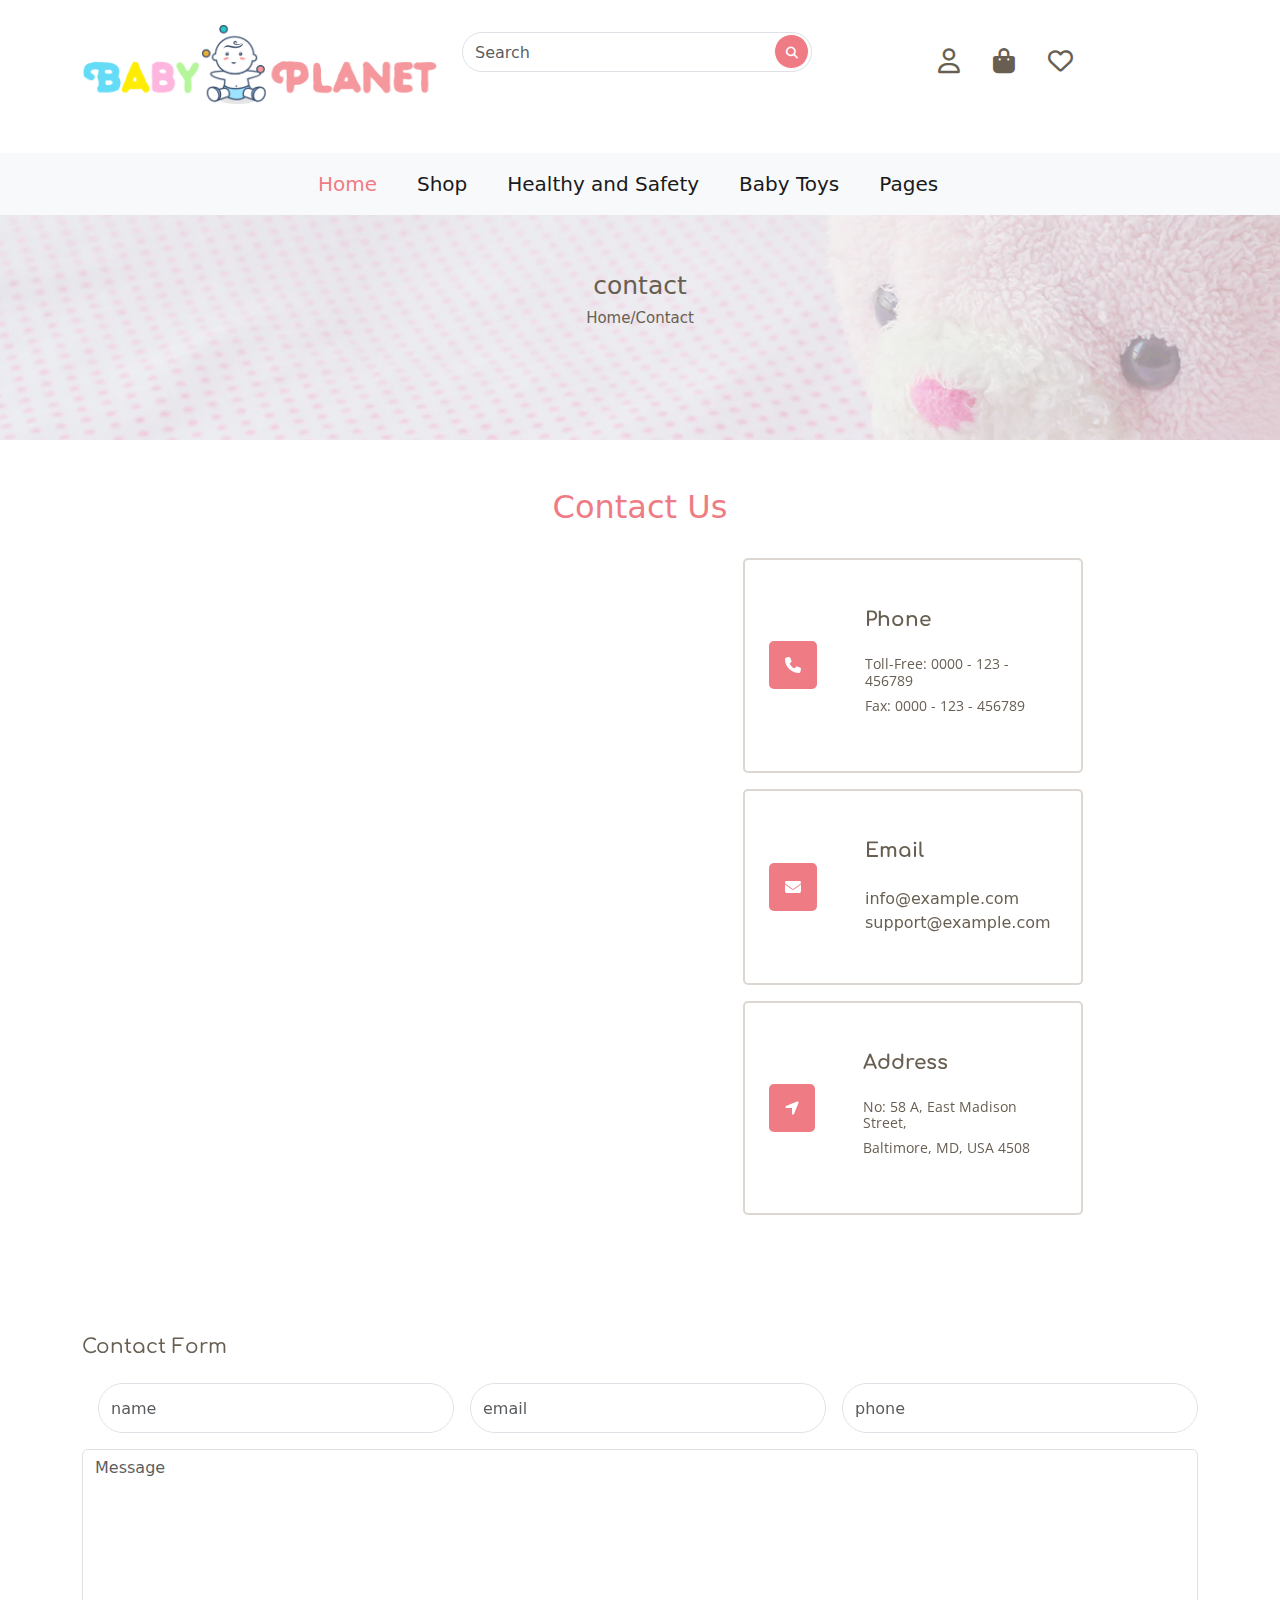
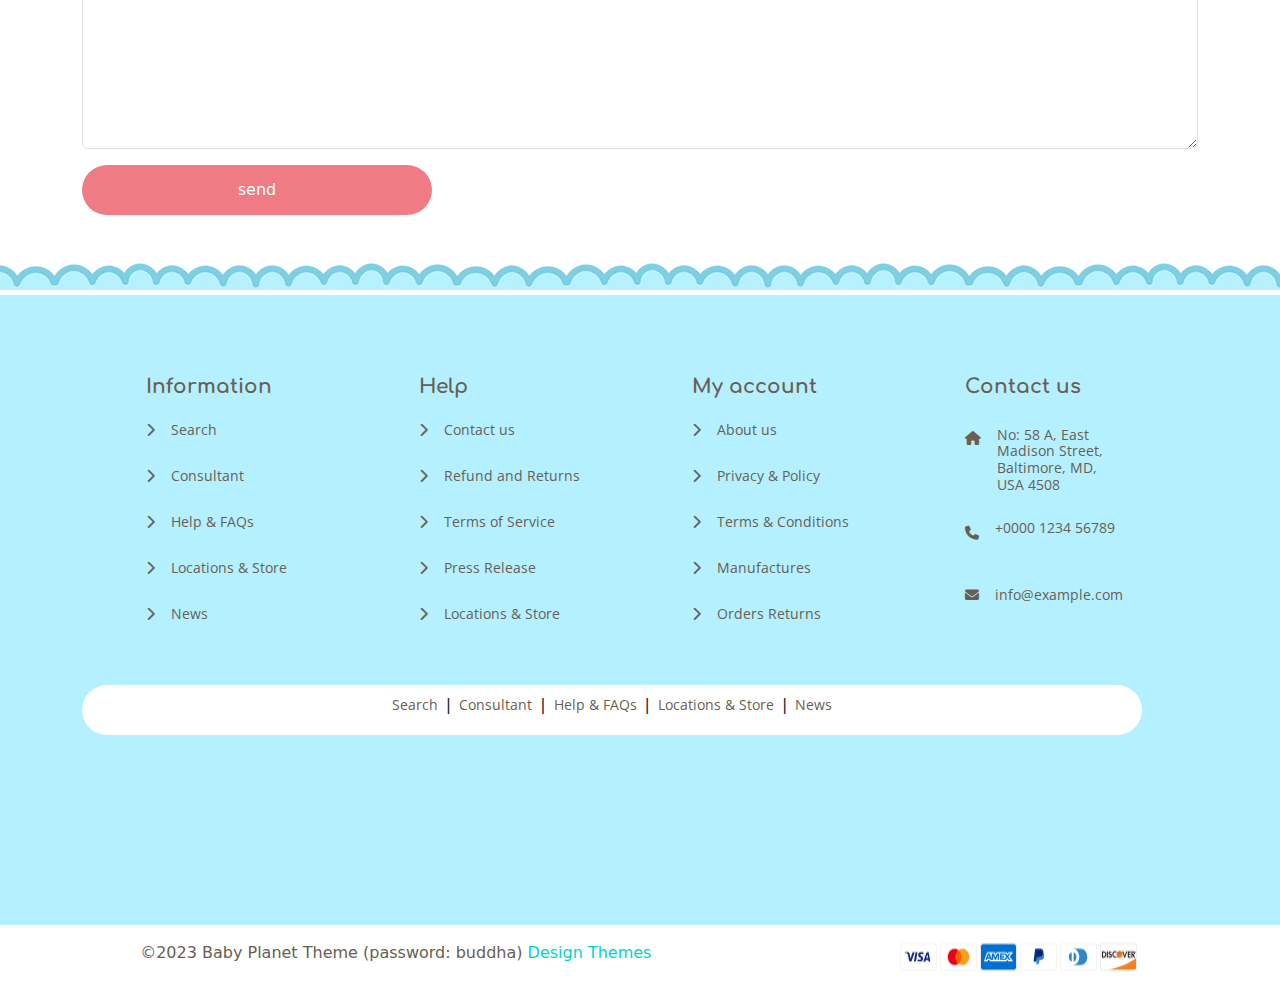
<file: contact.html>
<!DOCTYPE html>
<html lang="en">

<head>
    <meta charset="UTF-8">
    <meta name="viewport" content="width=device-width, initial-scale=1.0">
    <title>Contact</title>

    <!--bootstrap css-->
    <link rel="stylesheet" href="vender/bootstrap/bootstrap.min.css">
    <!--fontawsome-->
    <link rel="stylesheet" href="vender/fontawesome/all.min.css">
    <link rel="stylesheet" href="assets/css/media.css">
    <link rel="stylesheet" href="assets/css/media.min.css">
    <link rel="stylesheet" href="assets/css/CStyle.css">
    <link rel="stylesheet" href="assets/css/CStyle.min.css">
    <link rel="stylesheet" href="assets/css/style.css">
    <link rel="stylesheet" href="assets/css/style.min.css">
</head>

<body>  


    <div class="loading bg-white position-fixed d-flex justify-content-center align-items-center vh-100 w-100 z-3 ">
        <span class="loader"></span>
    </div>
    <div
        class="scroll-to-top opacity-0 invisible position-fixed bg-main-color1 text-white rounded-circle d-flex justify-content-center align-items-center z-2 ">
        <i class="fa-solid fa-arrow-up"></i>
    </div>


    <!--start navbar-->
    <nav class="pb-5">
        <div class="container">
            <div class="row">
                <div class="col-md-4 mt-4 nav-item1">
                    <a href="#"><img src="assets/img/logo_400x400.png" class="img-fluid" alt="baby-logo"></a>
                </div>
                <div class="col-md-4 mt-4 nav-item2">
                    <nav class="navbar bg-body ">
                        <div class="searching position-relative">
                            <form class="d-flex" role="search">
                                <input class="form-control me-2 rounded-pill text shadow-none" type="search"
                                    placeholder="Search" aria-label="Search">
                                <button class="btn search" type="submit">
                                    <i class="fa-solid fa-magnifying-glass"></i>
                                </button>
                            </form>
                        </div>
                    </nav>
                </div>
                <div class="col-md-4 mt-5 iconss nav-item3">
                    <div class="d-flex justify-content-center nav-icons">
                        <a href="#"><i class="fa-regular fa-user pe-4"></i></a>
                        <a href="#"><i class="fa-solid fa-bag-shopping pe-4"></i></a>
                        <a href="#"><i class="fa-regular fa-heart"></i></a>
                    </div>
                </div>
            </div>
        </div>
    </nav>

    <nav class="navbar navbar-expand-lg bg-body-tertiary ">
        <div class="container">
            <button class="navbar-toggler" type="button" data-bs-toggle="collapse" data-bs-target="#navbarNav"
                aria-controls="navbarNav" aria-expanded="false" aria-label="Toggle navigation">
                <span class="navbar-toggler-icon"></span>
            </button>
            <div class="collapse navbar-collapse" id="navbarNav">
                <ul class="navbar-nav m-auto">
                    <li class="nav-item fs-5 me-4">
                        <a class="nav-link active home" aria-current="page" href="index.html">Home</a>
                    </li>
                    <li class="nav-item fs-5 me-4">
                        <a class="nav-link" href="#shop">Shop</a>
                    </li>
                    <li class="nav-item fs-5 me-4">
                        <a class="nav-link" href="#healty-and-safety">Healthy and Safety</a>
                    </li>
                    <li class="nav-item fs-5 me-4">
                        <a class="nav-link" href="#baby-toys">Baby Toys</a>
                    </li>
                    <li class="nav-item fs-5 me-4">
                        <a class="nav-link" href="#pages">Pages</a>
                    </li>

                </ul>
            </div>
        </div>
    </nav>
    <!--end navbar-->

    <!--start contact section-->
    <section class="contact  text-center align-items-center">
        <div class="container">
            <h1 class="Tcontact">contact</h1>
            <h2 class=""><a href="index.html" class="text-decoration-none">Home</a>/Contact</h2>
        </div>
    </section>
    <!--end contact section-->

    <!--srart contact us secttion-->
    <section class="contactUs p-5">
        <div class="container">
            <h2 class="text-capitalize text-main-color1 text-center">contact us</h2>
            <div class="row p-4">
                <div class="col-md-7">
                    <iframe
                        src="https://www.google.com/maps/embed?pb=!1m18!1m12!1m3!1d27002.02680188146!2d35.22707967947037!3d32.22434418493328!2m3!1f0!2f0!3f0!3m2!1i1024!2i768!4f13.1!3m3!1m2!1s0x151ce0f650425697%3A0x7f0ba930bd153d84!2sNablus!5e0!3m2!1sen!2s!4v1695360883416!5m2!1sen!2s"
                        width="600" height="450" style="border:0;" allowfullscreen="" loading="lazy"
                        referrerpolicy="no-referrer-when-downgrade" class="w-100 h-100"></iframe>
                </div>
                <div class="col-md-4">
                    <div class="iconANDdet d-flex align-items-center py-5 px-4 mb-3">
                        <i class="fa fa-phone  bg-main-color1 text-white p-3"></i>
                        <div class="det ps-5">
                            <h3 class="pb-3">Phone</h3>
                            <h4 class="">Toll-Free: 0000 - 123 - 456789</h4>
                            <h4 class="">Fax: 0000 - 123 - 456789</h4>
                        </div>
                    </div>
                    <div class="iconANDdet d-flex align-items-center py-5 px-4 mb-3">
                        <i class="fa fa-envelope  bg-main-color1 text-white p-3"></i>
                        <div class="det ps-5">
                            <h3 class="pb-3">Email</h3>
                            <a href="#" class="text-decoration-none">info@example.com</a>
                            <a href="#" class="text-decoration-none">support@example.com</a>
                        </div>
                    </div>
                    <div class="iconANDdet d-flex align-items-center py-5 px-4">
                        <i class="fa fa-location-arrow  bg-main-color1 text-white p-3"></i>
                        <div class="det ps-5">
                            <h3 class="pb-3">Address</h3>
                            <h4>No: 58 A, East Madison Street,</h4>
                            <h4>Baltimore, MD, USA 4508</h4>
                        </div>
                    </div>
                </div>

            </div>
        </div>
    </section>
    <!--end contact us secttion-->

    <!--start contact form section-->
    <section class="contactForm p-5">
        <div class="container">
            <h2 class="text-capitalize pb-3">contact form</h2>
            <div class="mb-3 d-flex info">
                <input type="text" class="form-control rounded-pill ms-3" id="exampleFormControlInput1"
                    placeholder="name">
                <input type="email" class="form-control rounded-pill ms-3" id="exampleFormControlInput1"
                    placeholder="email">
                <input type="tel" class="form-control rounded-pill ms-3" id="exampleFormControlInput1"
                    placeholder="phone">
            </div>
            <div class="mb-3">
                <textarea class="form-control message" id="exampleFormControlTextarea1" placeholder="Message"
                    rows="3"></textarea>
            </div>
            <button type="submit" class="btn bg-main-color1 rounded-pill text-white">send</button>

        </div>
    </section>
    <!--end contact form section-->

    <!--start footer-->
    <div class="footerbg">

    </div>
    <footer>
        <div class="container ">
            <div>
                <div class="footer-title pt-3">

                </div>
            </div>
            <div class="row py-5 mt-3 ps-5 ">
                <div class="col-md-3">
                    <h2 class="ms-3">Information</h2>
                    <div class="footer-details d-flex align-items-center justify-content-start">
                        <i class="fa-solid fa-chevron-right m-3"></i>
                        <a href="#" class="">Search</a>
                    </div>
                    <div class="footer-details d-flex align-items-center justify-content-start">
                        <i class="fa-solid fa-chevron-right m-3"></i>
                        <a href="#" class="">Consultant</a>
                    </div>
                    <div class="footer-details d-flex align-items-center justify-content-start">
                        <i class="fa-solid fa-chevron-right m-3"></i>
                        <a href="#" class="">Help & FAQs</a>
                    </div>
                    <div class="footer-details d-flex align-items-center justify-content-start">
                        <i class="fa-solid fa-chevron-right m-3"></i>
                        <a href="#" class="">Locations & Store</a>
                    </div>
                    <div class="footer-details d-flex align-items-center justify-content-start">
                        <i class="fa-solid fa-chevron-right m-3"></i>
                        <a href="#" class="">News</a>
                    </div>
                </div>
                <div class="col-md-3 ">
                    <h2 class="ms-3">Help</h2>
                    <div class="footer-details d-flex align-items-center justify-content-start">
                        <i class="fa-solid fa-chevron-right m-3"></i>
                        <a href="#" class="">Contact us</a>
                    </div>
                    <div class="footer-details d-flex align-items-center justify-content-start">
                        <i class="fa-solid fa-chevron-right m-3"></i>
                        <a href="#" class="">Refund and Returns</a>
                    </div>
                    <div class="footer-details d-flex align-items-center justify-content-start">
                        <i class="fa-solid fa-chevron-right m-3"></i>
                        <a href="#" class="">Terms of Service</a>
                    </div>
                    <div class="footer-details d-flex align-items-center justify-content-start">
                        <i class="fa-solid fa-chevron-right m-3"></i>
                        <a href="#" class="">Press Release</a>
                    </div>
                    <div class="footer-details d-flex align-items-center justify-content-start">
                        <i class="fa-solid fa-chevron-right m-3"></i>
                        <a href="#" class="">Locations & Store</a>
                    </div>
                </div>
                <div class="col-md-3 ">
                    <h2 class="ms-3">My account</h2>
                    <div class="footer-details d-flex align-items-center justify-content-start">
                        <i class="fa-solid fa-chevron-right m-3"></i>
                        <a href="#" class="">About us</a>
                    </div>
                    <div class="footer-details d-flex align-items-center justify-content-start">
                        <i class="fa-solid fa-chevron-right m-3"></i>
                        <a href="#" class="">Privacy & Policy</a>
                    </div>
                    <div class="footer-details d-flex align-items-center justify-content-start">
                        <i class="fa-solid fa-chevron-right m-3"></i>
                        <a href="#" class="">Terms & Conditions</a>
                    </div>
                    <div class="footer-details d-flex align-items-center justify-content-start">
                        <i class="fa-solid fa-chevron-right m-3"></i>
                        <a href="#" class="">Manufactures</a>
                    </div>
                    <div class="footer-details d-flex align-items-center justify-content-start">
                        <i class="fa-solid fa-chevron-right m-3"></i>
                        <a href="#" class="">Orders Returns</a>
                    </div>
                </div>
                <div class="col-md-3 ">
                    <h2 class="ms-3 mb-4">Contact us</h2>
                    <div class="d-flex flex-wrap">
                        <div class="footer-details4 d-flex align-items-start justify-content-start">
                            <i class="fa-solid fa-house m-3 mt-0 Contact-us "></i>
                            <h3 class="w-50 mt-1 location">No: 58 A, East Madison Street, Baltimore, MD, USA 4508</h3>
                        </div>
                        <div class="footer-details4 d-flex align-items-center justify-content-start">
                            <i class="fa-solid fa-phone m-3 Contact-us "></i>
                            <h3>+0000 1234 56789</h3>
                        </div>
                        <div class="footer-details4 d-flex align-items-center justify-content-start">
                            <i class="fa-solid fa-envelope m-3 Contact-us"></i>
                            <a href="#">info@example.com</a>
                        </div>
                    </div>

                </div>
            </div>
            <div class="comunication d-flex justify-content-center align-items-baseline bg-white rounded-pill ">
                <a href="#">Search</a>
                <p class="p-2 space">|</p>
                <a href="#">Consultant</a>
                <p class="p-2 space">|</p>
                <a href="#">Help & FAQs </a>
                <p class="p-2 space">|</p>
                <a href="#">Locations & Store</a>
                <p class="p-2 space">|</p>
                <a href="#">News</a>
            </div>

        </div>

    </footer>
    <div class="d-flex justify-content-around p-3 end-footer">
        <p class="par">&copy;2023 Baby Planet Theme (password: buddha) <a href="#"
                class="text-main-color2 text-decoration-none">Design Themes</a></p>
        <img src="assets/img/vesa.png" alt="...">
    </div>
    <!--end footer-->


    <script src="vender/bootstrap/bootstrap.bundle.min.js"></script>
    <script src="assets/js/contact.js"></script>

</body>

</html>
</file>
<file: assets/css/media.css>
@media(max-width:992px){
    nav .row{
        flex-direction: column;
        align-items: center;
        align-content: center;
    } 
    nav .iconss{
        padding-top: 0%;
    }

    .collection {
        height: 35vh !important;
    }
    .collection .caption1 h2{
        font-size: 14px;
    }
    .collection .caption1 h3{
        font-size: 14px;
        line-height: 17px;
    }
    .collection .caption1 p{
        font-size: 12px;
    }

    .collection .caption2{
        bottom: -3%;
        left: 35%;
    }
    .collection .caption2 h2{
        font-size: 14px;
    }
    .collection .caption2 h3{
        font-size: 14px;
        line-height: 10px;
    }
    .collection .caption2 p{
        font-size:9px;
        line-height: 20px;
    }
    .collection .caption1 button{
        font-size: 10px;
        height: 30px;
        line-height: 0px;

    }
    .collection .caption2 button{
        font-size: 10px;
        height: 30px;
        line-height: 0px;
    }
    .collection .caption3 button{
        font-size: 10px;
        height: 30px;
        line-height: 0px;

    }

    .collection .caption3 h3{
        font-size: 20px;
        line-height: 25px;
    }
    .collection .carousel-control-prev {
        top: 50%;
    }

    .collection .carousel-control-next {
        top: 50%;
    }

    

    .Accessory .icons {
        bottom: 37% !important ;
        left: 17%   !important ;
    }

    .Accessory .details h3{
        font-size: 12px;    
    }

    .baby-fashion{
        height: 35vh !important;
    }

    .baby-fashion .contants h2 {
        font-size: 14px;
    }
    .baby-fashion .contants h3{
        font-size: 40px;
    }
    .baby-fashion .contants h4 {
        font-size: 30px;
    }

    .baby-fashion .contants button {
        margin-top: 10px !important;
    }

    .icons{
        left: 32% !important;
        bottom:25% !important ;
    }

    .Categories-Deals .about-Categories-Deals2 h3 {
        font-size: 17px !important;
    }

    .comments img{
        height: 40vh;
    }

    .comments .col-md-6{
        width: 100%;
    }
    .comments .col-md-5{
        width: 100% !important;
    }

    .comments .comment h3{
        width: 100%;
    }
    .comments .comment p {
        width: 100% !important  ;
    }


    .Categories-Deals .col-md-3{
        width: 50%;
    }

    .Categories-Deals p {
        margin-bottom: 10px;
    }

    .salling-details .sales p{
        font-size: 10px !important;
    }

    .salling-details .everyday-saving h2{
        font-size: 11px !important;
    }

    .salling-details .Half-price-Sale h2{
        font-size: 15px !important;
    }

    .salling-details .back-15 h2{
        font-size: 12px !important;
    }

    .Newsletter .d-flex{
        flex-wrap: wrap;
    }

    .Newsletter h2{
        text-align: center;
        margin-right: 50px !important;
    }

    .footerbg {
        height: 2.5vh !important;
    }
    footer .col-md-3{
        width: 50% !important;
        margin-bottom: 25px !important;
    }

    footer .comunication{
        margin-top: -50px;
    }

    /*contact page*/

    .contact{
        background-size: contain !important;
        height: 21vh !important;
        background-position-y:64% !important ;
    }

    .det{
        padding-left: 1rem!important;
    }
    .iconANDdet .det h3{
        font-size: 14px !important;
        padding-bottom: 0px !important;
    }
    .iconANDdet .det h4 {
        font-size: 12px !important;
    }
    .iconANDdet .det a {
        font-size: 10px;
    }

    .contact .Tcontact {
        padding-top: 4.5rem !important;
    }

    .contactForm button {
        width: 200px !important;
    }



}

@media(max-width:576px){
    .collection img{
        width: 50%;
    }
    .collection .caption1{
        top: 19%;
        right: 10%;
    }
    .collection .caption1 h2{
        font-size: 9px;
        line-height: 8px;
    }
    .collection .caption1 h3{
        font-size: 8px;
        line-height: 15px;
    }
    .collection .caption1 p{
        font-size: 7px;
        line-height: 10px;
    }
    .collection .caption1 button{
        font-size:10px ;
        height: 20px;
        line-height: 0;
    }


    .collection .caption2{
        width: 35%;
    }
    .collection .caption2 h2{
        font-size: 7px;
        line-height: 0px;
    }
    .collection .caption2 h3{
        font-size: 5px;
        line-height: 3px;
    }
    .collection .caption2 p{
        font-size: 5px;
        width: 90%;
        line-height: 7px;
        margin-bottom: 4px;
    }
    .collection .caption2 button{
        font-size:5px ;
        height: 10px;
        line-height: 0px;
        padding-inline: 20px !important;
        padding-block: 10px !important;
        margin-bottom: 7px;
    }

    .collection .caption3{
        left: 23%;
        top: 15%;
    }

    .collection .caption3 h2{
        font-size: 10px;
    }
    .collection .caption3 h3{
        font-size: 12px;
        line-height: 13px;
    }
    .collection .caption3 p{
        font-size: 9px;
        line-height: 10px;
    }
    .collection .caption3 button{
        font-size:5px ;
        height: 10px;
        line-height: 0px;
        padding-inline: 20px !important;
        padding-block: 10px !important;
        margin-bottom: 7px;
    }

    .collection .carousel-control-prev {
        top: 62%;
        width: 30px;
        height: 30px;
    }

    .collection .carousel-control-next{
        top: 62%;
        width: 30px;
        height: 30px;
    }

    .baby-fashion{
        height: 22vh !important;
    }

    .baby-fashion .contants{
        top: 28%;
        right: 10%;
    }

    .baby-fashion .contants h2{
        font-size: 8px;
        letter-spacing: 0px;
        line-height: 0px;
    }
    .baby-fashion .contants h3{
        font-size: 16px;
        letter-spacing: 2px;
        line-height: 12px ;
    }
    .baby-fashion .contants h4{
        font-size: 14px;
        letter-spacing: 0px;
        margin-top: 5px !important;
    }
    .baby-fashion .contants button{
        font-size: 10px;
        margin-top: -25px !important;
        height: 20px;
        line-height: 0px;
        
    }

    .Accessory .icons {
        bottom: 30% !important;
        left: 25% !important;
    }

    .icons{
        left: 18% !important;
        bottom:35% !important ;
    }

    .Categories-Deals .col-md-3 {
        width: 100% ;
    }

    .Categories-Deals p {
        margin-bottom: 13px;
    }

    .Categories-Deals .about-Categories-Deals2 h3 {
        margin-top: 10px;
    }


    .comments img {
        width: 100% !important;
        height: 50% !important;
    }

    .comments .comment h3{
        width: 100% !important;
        font-size: 15px !important;
    }

    .comments .comment p {
        font-size: 12px !important;
    }
    .comments .comment-by h4 {
        font-size: 12px !important;
    }
    .comments .comment-by i {
        width: 12px !important;
        height: 12px !important;
        line-height: 10px !important;
        font-size: 9px !important;
    }
    .comments .d-flex{
        display: inline !important;
    }
    .comments  .d-flex{
        display: inline !important;
    }

    .comments .comment-by.d-flex {
        display: flex !important;
    }

    .Newsletter h2 {
        padding-left: 10px !important;
    }

    .Newsletter p{
        width: 100% ;
        font-size: 10px !important;
    }

    nav .email-address {
        width: 270px !important;
        height: 45px !important;
        margin-bottom: 10px ;
    }

    nav .btn-submit{
        margin-left: 67px !important;
    }

    footer{
        height: 200vh !important;
    }
    footer .col-md-3 {
        width: 100% !important;
    }

    .comunication{
        display: inline !important;
    }
    .comunication .space{
        opacity: 0;
        line-height: 0px !important;
    }

    footer .location{
        width: 100% !important;
    }
    footer .footer-details4{
        width: 100% !important;
    }

    .end-footer{
        display: inline !important;
    }
    .end-footer .par{
        width: 80%  !important;
        margin-left: 35px;
    }

    .end-footer a{
        margin-left: 115px;
    }
    .end-footer img{
        margin-left: 85px;
    }


    /*contact page*/

    .iconANDdet .det h3{
        font-size: 14px;
    }

    .iconANDdet .det h4 {
        font-size: 10px !important;
    }

    .iconANDdet .det a {
        font-size: 11px;
    }

    .det{
        padding-left: 1.5rem !important;
    }

    .info{
        display: inline !important;
    }
    .info .form-control{
        margin-bottom: 1.5rem;

    }

    .iconANDdet i{
        font-size: 10px;
        padding:10px !important;
    }

    .iconANDdet .det h3 {
        padding-bottom: 0px !important;
    }

    .contactUs iframe{
        padding-bottom: 20px;
    }

    .contact{
        background-size: contain !important;
        height: 21vh !important;
        background-position-y:88% ;
    }
    .contactForm button {
        width: 310px !important;
    }

    .contactForm input {
        margin-left: 0px !important;
    }

}
</file>
<file: assets/css/style.css>
@import url('https://fonts.googleapis.com/css2?family=Open+Sans:wght@300;400&display=swap');
@import url('https://fonts.googleapis.com/css2?family=Comfortaa&display=swap');

:root {
    --main-color1: #EF7B84;
    --main-color2: #00d4c5;
}

.index {
    box-sizing: border-box;
    overflow: hidden;
}

.bg-main-color1 {
    background-color: var(--main-color1);
}

.text-main-color1 {
    color: var(--main-color1);
}

.text-main-color2 {
    color: var(--main-color2);
}

.bg-main-color2 {
    background-color: var(--main-color2);
}

.bg-red-color {
    background-color: rgb(255, 72, 96);
}

.bg-yellow-color {
    background-color: rgb(165, 250, 5);
}

.bg-lightYellow-color {
    background-color: #ffeeaa;
}

.loader {
    width: 48px;
    height: 48px;
    border-radius: 50%;
    display: inline-block;
    border-top: 4px solid var(--main-color1);
    border-right: 4px solid transparent;
    box-sizing: border-box;
    animation: rotation 1s linear infinite;
}

.loader::after {
    content: '';
    box-sizing: border-box;
    position: absolute;
    left: 0;
    top: 0;
    width: 48px;
    height: 48px;
    border-radius: 50%;
    border-left: 4px solid var(--main-color2);
    border-bottom: 4px solid transparent;
    animation: rotation 0.5s linear infinite reverse;
}

@keyframes rotation {
    0% {
        transform: rotate(0deg);
    }

    100% {
        transform: rotate(360deg);
    }
}

.scroll-to-top {
    width: 40px;
    height: 40px;
    bottom: 20px;
    right: 20px;
    cursor: pointer;
    transition: 0.5s;
    -webkit-transition: 0.5s;
    -moz-transition: 0.5s;
    -ms-transition: 0.5s;
    -o-transition: 0.5s;
}

.scroll-to-top:hover {
    background-color: var(--main-color2);
    transition: .5s;
    -webkit-transition: .5s;
    -moz-transition: .5s;
    -ms-transition: .5s;
    -o-transition: .5s;
}

.nav1 {
    top: 0;

}

.navbar-expand-lg {
    background-color: #f4f4f4;
}


nav .search i {
    width: 35px;
    height: 35px;
    line-height: 35px;
    text-align: center;
    border: 1px solid;
    border-radius: 50%;
    background-color: var(--main-color1);
    color: var(--main-color1);
    font-size: 12px;

}


nav .search i:hover {
    background-color: var(--main-color2);
    transition: 0.5s;
    -webkit-transition: 0.5s;
    -moz-transition: 0.5s;
    -ms-transition: 0.5s;
    -o-transition: 0.5s;
}

nav .iconss i:hover {
    color: var(--main-color2);
    transition: .7s;
    -webkit-transition: .7s;
    -moz-transition: .7s;
    -ms-transition: .7s;
    -o-transition: .7s;
}


nav .search {
    position: absolute;
    right: -2px;
    bottom: -4px;
}

nav .text {
    width: 350px;
    height: 40px;
}

nav .text:hover {
    border: 1px var(--main-color1) solid !important;
}


nav .nav-icons i {
    width: 55px;
    height: 55px;
    font-size: 25px;

}

nav .nav-icons a {
    color: #685F52;
    font-weight: 100;

}

.navbar-nav .nav-link.active,
.navbar-nav .nav-link.show {
    color: var(--main-color1);
}

.nav-link {
    color: #1a1a1a;
}

nav .nav-link:hover {
    color: var(--main-color1);
    transition: .7s;
    -webkit-transition: .7s;
    -moz-transition: .7s;
    -ms-transition: .7s;
    -o-transition: .7s;
}



/*start collection*/





.carousel-control-prev {
    background-color: var(--main-color1);
    position: absolute;
    height: 37px;
    width: 37px;
    padding: 10px;
    top: 65%;
    left: 15px;
    border-radius: 50%;
    -webkit-border-radius: 50%;
    -moz-border-radius: 50%;
    -ms-border-radius: 50%;
    -o-border-radius: 50%;
}

.carousel-control-next {
    background-color: var(--main-color1);
    position: absolute;
    height: 37px;
    width: 37px;
    padding: 10px;
    top: 65%;
    right: 15px;
    border-radius: 50%;
    -webkit-border-radius: 50%;
    -moz-border-radius: 50%;
    -ms-border-radius: 50%;
    -o-border-radius: 50%;
}

.carousel-control-prev:hover {
    background-color: var(--main-color2);
    transition: 0.4s;
    -webkit-transition: 0.4s;
    -moz-transition: 0.4s;
    -ms-transition: 0.4s;
    -o-transition: 0.4s;
}

.carousel-control-next:hover {
    background-color: var(--main-color2);
    transition: 0.4s;
    -webkit-transition: 0.4s;
    -moz-transition: 0.4s;
    -ms-transition: 0.4s;
    -o-transition: 0.4s;
}

.caption1 {
    position: absolute;
    left: 50%;
    top: 35%;
    width: fit-content;
}

.caption1 h2 {
    font-family: 'Comfortaa', cursive;
    font-size: 20px;
    font-weight: 700;
    line-height: 25.2px;
    color: rgb(100, 220, 246);
}

.caption1 h3 {
    font-family: 'Comfortaa', cursive;
    font-size: 45px;
    font-weight: 600;
    line-height: 67.5px;
    color: rgb(255, 212, 202);
    letter-spacing: 3px;
}


.caption1 p {
    font-family: 'Comfortaa', cursive;
    font-size: 16px;
    font-weight: 400;
    line-height: 25.2px;
    color: (116, 83, 90);
}

.caption1 button {
    font-family: 'Comfortaa', cursive;
    background-color: rgb(100, 220, 246);
}

.caption1 button:hover {
    color: rgb(116, 83, 90) !important;
    background-color: #e9e6db;
    transition: .1.3s;
    -webkit-transition: .1.3s;
    -moz-transition: .1.3s;
    -ms-transition: .1.3s;
    -o-transition: .1.3s;
}


.caption2 {
    position: absolute;
    left: 34%;
    bottom: 0;
    width: fit-content;
}

.caption2 h2 {
    font-family: 'Comfortaa', cursive;
    font-size: 20px;
    font-weight: 700;
    line-height: 25.2px;
    color: rgb(100, 220, 246);
}

.caption2 h3 {
    font-family: 'Comfortaa', cursive;
    font-size: 36px;
    font-weight: 600;
    line-height: 67.5px;
    color: rgb(255, 212, 202);
    letter-spacing: 3px;
}


.caption2 p {
    font-family: 'Comfortaa', cursive;
    font-size: 16px;
    font-weight: 400;
    line-height: 25.2px;
    color: rgb(116, 83, 90);
}

.caption2 button {
    font-family: 'Comfortaa', cursive;
    background-color: rgb(100, 220, 246);
}

.caption2 button:hover {
    color: rgb(116, 83, 90) !important;
    background-color: #e9e6db;
    transition: 1.3s;
    -webkit-transition: 1.3s;
    -moz-transition: 1.3s;
    -ms-transition: 1.3s;
    -o-transition: 1.3s;
}

.caption3 {
    position: absolute;
    left: 25%;
    top: 30%;
    width: fit-content;
}

.caption3 h2 {
    font-family: 'Comfortaa', cursive;
    font-size: 20px;
    font-weight: 500;
    line-height: 25.2px;
    color: rgb(255, 126, 114);
}

.caption3 h3 {
    font-family: 'Comfortaa', cursive;
    font-size: 45px;
    font-weight: 600;
    line-height: 67.5px;
    color: rgb(0, 170, 213);
    letter-spacing: 3px;
}


.caption3 p {
    font-family: 'Comfortaa', cursive;
    font-size: 16px;
    font-weight: 400;
    line-height: 25.2px;
    color: rgb(116, 83, 90);
}

.caption3 button {
    font-family: 'Comfortaa', cursive;
    background-color: rgb(100, 220, 246);
}

.caption3 button:hover {
    color: rgb(116, 83, 90) !important;
    background-color: #e9e6db;
    transition: 1.3s;
    -webkit-transition: 1.3s;
    -moz-transition: 1.3s;
    -ms-transition: 1.3s;
    -o-transition: 1.3s;
}



/*start img section*/

.images img {
    border-radius: 5%;
    -webkit-border-radius: 5%;
    -moz-border-radius: 5%;
    -ms-border-radius: 5%;
    -o-border-radius: 5%;
}

.images .img1 {
    height: 235px;
}

.images .img2 {
    height: 235px;
}

.cap1 {
    bottom: 15%;
    left: 10%;
}

.cap2 {
    bottom: 10%;
    left: 10%;
}

.cap {
    top: 57%;
    left: 10%;
}

.images img {
    height: 489px;
    width: 690px;
}

.cap p {
    font-family: 'Open Sans', sans-serif;
    font-size: 16px;
    font-weight: 400;
    line-height: 25.2px;
    color: rgb(104, 95, 82);
}

.images h2 {
    font-family: 'Open Sans', sans-serif;
    font-size: 18px;
    font-weight: 700;
    line-height: 27px;
    color: rgb(104, 95, 82);
}

.images h3 {
    font-family: 'Comfortaa', cursive;
    font-size: 36px;
    font-weight: 700;
    line-height: 36px;
    color: rgb(232, 162, 25);
}

.images .baby-lover {
    color: rgb(81, 189, 232);
}

.images .Bingo-Lingo {
    color: rgb(255, 92, 176);
}

.images .Kimi-Care {
    color: rgb(184, 217, 26);
}

.images .Baby-Love {
    color: rgb(132, 89, 59);
}

.images a {
    font-family: 'Open Sans', sans-serif;
    font-size: 14px;
    font-weight: 400;
    line-height: 14px;
    color: rgb(104, 95, 82);

}

.images a:hover {
    color: var(--main-color1);
    transition: .5s;
    -webkit-transition: .5s;
    -moz-transition: .5s;
    -ms-transition: .5s;
    -o-transition: .5s;
}

.img-container:hover .overlayyy {    
    position: absolute;
    left: 0px;
    top: 0px;
    width: 100%;
    height: 100%;
    background-color: white;
    opacity: 0.6;
    transition: 1s;
    -webkit-transition: 1s;
    -moz-transition: 1s;
    -ms-transition: 1s;
    -o-transition: 1s;
}



/*start accessories section*/

.Accessories .details {
    border-bottom-left-radius: 10%;
    border-bottom-right-radius: 10%;
    bottom: 0;
    padding-top: 15px;
    background-color: #f4f4f4;
    width: 100%;

}

.Accessories .Accessory {
    border: 1px solid #f4f4f4;
    border-radius: 5%;
    -webkit-border-radius: 5%;
    -moz-border-radius: 5%;
    -ms-border-radius: 5%;
    -o-border-radius: 5%;
}

.Accessory .img-fluid {
    border-radius: 4%;
    -webkit-border-radius: 4%;
    -moz-border-radius: 4%;
    -ms-border-radius: 4%;
    -o-border-radius: 4%;
}

.details h3 {
    font-family: 'Open Sans', sans-serif;
    font-size: 15px;
    font-weight: 300;
}

.details p {
    font-family: 'Open Sans', sans-serif;
    font-size: 14px;
    font-weight: 700;
    color: rgb(235, 168, 109);

}

.Accessory .icons {
    left: 31%;
    bottom: 21%;
}

.Accessory:hover .icons {
    opacity: 1;
    transition: 1s;
    -webkit-transition: 1s;
    -moz-transition: 1s;
    -ms-transition: 1s;
    -o-transition: 1s;
}



.default-image,
.hover-image {
    transition: 1s;
    -webkit-transition: 1s;
    -moz-transition: 1s;
    -ms-transition: 1s;
    -o-transition: 1s;
}

.hover-image {
    position: absolute;
    top: 0;
    left: 0;
    opacity: 0;
}

.image-container:hover .default-image {
    opacity: 0;
}

.image-container:hover .hover-image {
    opacity: 1;
}


.swiper-button-next,
.swiper-rtl .swiper-button-prev {
    right: 45%;
    top: 96%;
    color: #fff;
    background-color: var(--main-color1);
    border-radius: 50%;
    -webkit-border-radius: 50%;
    -moz-border-radius: 50%;
    -ms-border-radius: 50%;
    -o-border-radius: 50%;
    width: 40px;
    height: 40px;
}

.swiper-button-next:hover {
    background-color: var(--main-color2);
    transition: .5s;
}


.swiper-button-prev,
.swiper-rtl .swiper-button-next {
    left: 47%;
    top: 96%;
    color: #fff;
    background-color: var(--main-color1);
    border-radius: 50%;
    width: 40px;
    height: 40px;
}

.swiper-button-prev:hover {
    background-color: var(--main-color2);
    transition: .5s;
}


.swiper-button-next:after,
.swiper-button-prev:after {
    font-size: 15px;
}

/*start baby-fashion*/
.baby-fashion {
    background-image: url('../img/baby-fashion.jpg');
    background-repeat: no-repeat;
    background-size: cover;
}


.contants button {
    font-family: 'Comfortaa', cursive;
    background-color: var(--main-color1);
}

.contants button:hover {
    background-color: var(--main-color2);
    transition: .5s;
    -webkit-transition: .5s;
    -moz-transition: .5s;
    -ms-transition: .5s;
    -o-transition: .5s;
}

.contants h2 {
    font-family: 'Open Sans', sans-serif;
    font-size: 18px;
    font-weight: 400;
    color: rgb(104, 95, 82);
    letter-spacing: 5px;
}

.contants h3 {
    font-family: 'Comfortaa', 'cursive';
    font-size: 60px;
    font-weight: 700;
    color: rgb(239, 123, 132);
    letter-spacing: 3px;
}

.contants h4 {
    font-family: 'Open Sans', sans-serif;
    font-size: 34px;
    font-weight: 500;
    color: rgb(104, 95, 82);
}

.contants {
    line-height: 60px;
    top: 30%;
    right: 10%;
}

/*start Baby-Clothes section*/

.nav-pills .nav-link.active,
.nav-pills .show>.nav-link {
    background-color: #00d4c5 !important;
}

#shopify-section-template--14175817105467__162884135527c0fe4d.home-product-carousel .main-block .tablinks {
    border: 1px solid #00d4c5;

}

.Baby-Clothes h1 {
    font-family: 'Comfortaa', 'cursive';
    font-size: 36px;
    font-weight: 600;
    color: rgb(254, 237, 3);
    letter-spacing: 3px;
}

.Baby-Clothes h2 {
    cursor: pointer;
}

.Baby-Clothes h2:hover {
    color: var(--main-color2);
    transition: .7s;
    -webkit-transition: .7s;
    -moz-transition: .7s;
    -ms-transition: .7s;
    -o-transition: .7s;
}

.detail .old-price {
    padding-left: 2%;
    color: rgb(188, 188, 188);
    font-size: 11.2px;
    text-decoration: line-through;
}

.detail h2 {
    font-family: 'Open Sans', sans-serif;
    font-size: 15px;
    font-weight: 300;
    color: rgb(104, 95, 82);
}

.detail h3 {
    font-family: 'Open Sans', sans-serif;
    font-size: 12px;
    font-weight: 400;
    color: rgb(188, 188, 188);
    text-transform: uppercase;
}

.detail {
    background-color: #f4f4f4;
    border-bottom-left-radius: 3%;
    border-bottom-right-radius: 3%;

}

.details {
    width: fit-content;
    border: 1px solid #f4f4f4;
    border-radius: 3%;
    -webkit-border-radius: 3%;
    -moz-border-radius: 3%;
    -ms-border-radius: 3%;
    -o-border-radius: 3%;
}

.icons {
    bottom: 18%;
    left: 40%;
    opacity: 0;
}


.details:hover .icons {
    opacity: 1;
    transition: 1s;
    -webkit-transition: 1s;
    -moz-transition: 1s;
    -ms-transition: 1s;
    -o-transition: 1s;
}

.details:hover .hoverImg {
    opacity: 1;
}

.details .sale {
    width: 35px;
    height: 35px;
    line-height: 35px;
    font-size: 12px;
    font-weight: 400;
    top: 1.5%;
    left: 1.5%;
}

.img-container:hover .overlay {
    position: absolute;
    left: 0px;
    top: 0px;
    width: 100%;
    height: 100%;
    background-color: white;
    opacity: 0.3;
    transition: 1.5s;
    -webkit-transition: 1.5s;
    -moz-transition: 1.5s;
    -ms-transition: 1.5s;
    -o-transition: 1.5s;
}

.image-container:hover .sale {
    opacity: 1;
}



/*start Categories-Deals section*/

.Categories-Deals h2 {
    font-family: 'Comfortaa', 'cursive';
    color: #feb5de;
    font-size: 36px;
    font-weight: 700;
}

.Categories-Deals h3:hover {
    color: #685F52 !important;
    cursor: pointer;
    transition: .7s;
    -webkit-transition: .7s;
    -moz-transition: .7s;
    -ms-transition: .7s;
    -o-transition: .7s;
}

.Categories-Deals .about-Categories-Deals1 h3 {
    font-family: 'Comfortaa', 'cursive';
    color: var(--main-color2);
    font-size: 19px;

}

.Categories-Deals p {
    font-family: 'Open Sans', sans-serif;
    color: rgb(104, 95, 82);
    font-size: 14px;

}

.Categories-Deals .about-Categories-Deals2 h3 {
    font-family: 'Comfortaa', 'cursive';
    color: #eb2c45;
    font-size: 19px;

}



.Categories-Deals .about-Categories-Deals3 h3 {
    font-family: 'Comfortaa', 'cursive';
    color: #65d772;
    font-size: 19px;

}

.Categories-Deals .about-Categories-Deals4 h3 {
    font-family: 'Comfortaa', 'cursive';
    color: var(--main-color1);
    font-size: 19px;

}


/*start comments section*/



.comments h2 {
    font-family: 'Comfortaa', 'cursive';
    font-size: 36px;
    font-weight: 500;
    color: #65d772;
}

.comments img {
    border-radius: 5%;
    -webkit-border-radius: 5%;
    -moz-border-radius: 5%;
    -ms-border-radius: 5%;
    -o-border-radius: 5%;
}

.comments .date {
    font-family: 'Open Sans', sans-serif;
    width: fit-content;
    font-weight: 400;
    top: 4%;
    left: 3%;
    border-radius: 20%;
    -webkit-border-radius: 20%;
    -moz-border-radius: 20%;
    -ms-border-radius: 20%;
    -o-border-radius: 20%;
}

.comments .day {
    font-size: 30px;
}

.comments .month {
    font-size: 14px;
}

.comments .comment {
    color: rgb(104, 95, 82);
}

.comments .comment h3 {
    font-family: 'Comfortaa', 'cursive';
    font-size: 20px;
    font-weight: 700;
    letter-spacing: 3px;
    width: 85%;
}

.comments .comment h3:hover {
    color: var(--main-color1);
    cursor: pointer;
    transition: .7s;
    -webkit-transition: .7s;
    -moz-transition: .7s;
    -ms-transition: .7s;
    -o-transition: .7s;
}

.comments .comment p {
    font-family: 'Open Sans', sans-serif;
    font-size: 14px;
    width: 83%;
}

.comments .comment-by h4 {
    font-family: 'Open Sans', sans-serif;
    font-size: 14px;
    font-weight: 400;
}


.comments .comment-by i {
    border: 1px solid var(--main-color1);
    width: 15px;
    height: 15px;
    line-height: 15px;
    border-radius: 50%;
    -webkit-border-radius: 50%;
    -moz-border-radius: 50%;
    -ms-border-radius: 50%;
    -o-border-radius: 50%;
}



.comments .comment2 {
    width: fit-content;
}

.comments .comment2 img {
    width: 93%;
    height: 93%;
}

.comments .comment3 img {
    width: 93%;
    height: 93%;
}

.comments .comment3 {
    width: fit-content;
}

imgbaby2 img {
    height: 30vh;
}



.allcomments {
    left: 10%;
}


/*start salling-details section*/

.salling-details .sales {
    border: 1px solid #ccc;
    border-radius: 5%;
    -webkit-border-radius: 5%;
    -moz-border-radius: 5%;
    -ms-border-radius: 5%;
    -o-border-radius: 5%;
}

.salling-details .sales:hover {
    box-shadow: rgba(0, 0, 0, .24) 0px 3px 8px;
    transition: .7s;
    -webkit-transition: .7s;
    -moz-transition: .7s;
    -ms-transition: .7s;
    -o-transition: .7s;
}

.salling-details .everyday-saving h2 {
    font-size: 20px;
    font-weight: 600;
    font-family: 'Comfortaa', 'cursive';
    letter-spacing: 1px;
    color: var(--main-color2);
}

.salling-details .Half-price-Sale h2 {
    font-size: 20px;
    font-weight: 600;
    font-family: 'Comfortaa', 'cursive';
    letter-spacing: 1px;
    color: rgb(255, 72, 96);
}

.salling-details .back-15 h2 {
    font-size: 20px;
    font-weight: 600;
    font-family: 'Comfortaa', 'cursive';
    letter-spacing: 1px;
    color: rgb(165, 250, 5);
}

.salling-details .sales p {
    font-family: 'Open Sans', sans-serif;
    font-size: 14px;
    font-weight: 400;
    color: rgb(104, 95, 82);
}

.salling-details i {
    width: 80px;
    height: 80px;
    line-height: 30px;
    border-radius: 50%;
    -webkit-border-radius: 50%;
    -moz-border-radius: 50%;
    -ms-border-radius: 50%;
    -o-border-radius: 50%;
    font-size: 30px;
}

.salling-details .salling-details-icon {
    margin-top: -40px;
    margin-bottom: 20px;
}




/*start Newsletter section*/

.Newsletter .email-address {
    border: 1px solid var(--main-color1) !important;
    background-color: #ffeeaa;
}



.Newsletter .btn-submit:hover {
    background-color: var(--main-color2);
    transition: .7s;
    -webkit-transition: .7s;
    -moz-transition: .7s;
    -ms-transition: .7s;
    -o-transition: .7s;
}

nav .email-address {
    width: 451px;
    height: 50px;
    cursor: pointer;
}

nav .btn-submit {
    width: 130px;
    height: 50px;
    font-family: 'Open Sans', sans-serif;
    font-size: 14px;
    font-weight: 400;
}

.Newsletter h2 {
    font-size: 36px;
    font-family: 'Comfortaa', 'cursive';
    font-weight: 700;
}


.Newsletter p {
    font-family: 'Open Sans', sans-serif;
    font-size: 14px;
    font-weight: 400;
    color: rgb(104, 95, 82);
}

.Newsletter .email-address::placeholder {
    color: #ada08e;
    font-size: 14px;
    font-family: 'Open Sans', sans-serif;
    font-weight: 400;
    padding-left: 15px;
}


/*start footer*/
.footerbg {
    background-image: url('../img/footer-bg-pattern.webp');
    background-repeat: repeat-x;
    height: 3.5vh;
}

footer {
    height: 70vh;
    background-color: #b4f0ff;

}

footer h2 {
    font-family: 'Comfortaa', 'cursive';
    font-size: 20px;
    font-weight: 700;
    color: rgb(104, 95, 82);
}

footer a,
h3 {
    font-family: 'Open Sans', sans-serif;
    font-size: 14px;
    font-weight: 400;
    color: rgb(104, 95, 82);
    text-decoration: none;
}

footer a:hover {
    color: var(--main-color1);
    transition: .7s;
    -webkit-transition: .7s;
    -moz-transition: .7s;
    -ms-transition: .7s;
    -o-transition: .7s;
}



footer i {
    font-size: 14px;
    color: rgb(104, 95, 82);
    font-weight: 300;
}

footer .comunication {
    width: 95%;
    height: 50px;

}

footer .footer-details4 i {
    line-height: 30px;
}

.end-footer p {
    color: #685F52;
}

.end-footer a:hover {
    color: #685F52;
    transition: .4s;
    -webkit-transition: .4s;
    -moz-transition: .4s;
    -ms-transition: .4s;
    -o-transition: .4s;
}

.end-footer a {
    margin-right: 0px;
}
</file>
<file: assets/css/CStyle.css>
:root {
    --main-color1: #EF7B84;
    --main-color2: #00d4c5;
}

/*start contact*/
.contact{
    background: linear-gradient(rgba(240, 235, 235, 0.53), rgba(240, 235, 235, .53)), url('../img/breadcrumb_bg_img.webp');
    background-size: cover;
    height: 25vh;
    background-attachment: fixed;
}

.contact a,h1,h2{
    color: rgb(104, 95, 82);
}

.contact h1{
    font-size: 25px;
}

.contact h2{
    font-size: 15px;
}
.contact a:hover{
    color: var(--main-color2);
    transition: .7s;
    -webkit-transition: .7s;
    -moz-transition: .7s;
    -ms-transition: .7s;
    -o-transition: .7s;
}

.contact .Tcontact{
    padding-top: 3.5rem;
}

.contactUs .iconANDdet{
    border: 2px solid ;
    border-color:rgb(220, 215, 208);
    border-radius: 5px;
    -webkit-border-radius: 5px;
    -moz-border-radius: 5px;
    -ms-border-radius: 5px;
    -o-border-radius: 5px;
}


.iconANDdet i{
    border-radius:5px ;
    -webkit-border-radius:5px ;
    -moz-border-radius:5px ;
    -ms-border-radius:5px ;
    -o-border-radius:5px ;
}

.iconANDdet .det h3{
    font-family: 'Comfortaa', cursive;
    font-size: 20px;
    font-weight: 700;
    color: rgb(104, 95, 82);
}

.iconANDdet .det h4{
    font-family: 'Open Sans', sans-serif;
    font-size: 14px;
    font-weight: 400;
    color: rgb(104, 95, 82);
}

.iconANDdet:hover i {
    background-color: var(--main-color2);
    transition: .7s;
    -webkit-transition: .7s;
    -moz-transition: .7s;
    -ms-transition: .7s;
    -o-transition: .7s;
}

.iconANDdet .det a{
    color: rgb(104, 95, 82);
}

.iconANDdet .det a:hover{
    color: var(--main-color1);
    transition: .4s;
    -webkit-transition: .4s;
    -moz-transition: .4s;
    -ms-transition: .4s;
    -o-transition: .4s;
}

.iconANDdet:hover{
    border-color:var(--main-color2);
    transition: .7s;
    -webkit-transition: .7s;
    -moz-transition: .7s;
    -ms-transition: .7s;
    -o-transition: .7s;
}

.contactForm .form-control{
    height: 50px;
}

.contactForm .message{
    height: 300px;
}

.contactForm h2{
    font-family: 'Comfortaa', cursive;
    font-weight: 500;
    font-size: 20px;
}

.contactForm button{
    width: 350px;
    height: 50px;
}

.contactForm button:hover{
    background-color: var(--main-color2);
    transition: .7s;
    -webkit-transition: .7s;
    -moz-transition: .7s;
    -ms-transition: .7s;
    -o-transition: .7s;
}
</file>
<file: assets/css/media.min.css>
@media(max-width:992px){nav .row{flex-direction:column;align-items:center;align-content:center}nav .iconss{padding-top:0}.baby-fashion,.collection{height:35vh!important}.baby-fashion .contants h2,.collection .caption1 h2,.collection .caption2 h2{font-size:14px}.collection .caption1 h3{font-size:14px;line-height:17px}.Accessory .details h3,.collection .caption1 p{font-size:12px}.collection .caption2{bottom:-3%;left:35%}.collection .caption2 h3{font-size:14px;line-height:10px}.collection .caption2 p{font-size:9px;line-height:20px}.collection .caption1 button,.collection .caption2 button,.collection .caption3 button{font-size:10px;height:30px;line-height:0}.collection .caption3 h3{font-size:20px;line-height:25px}.collection .carousel-control-next,.collection .carousel-control-prev{top:50%}.Accessory .icons{bottom:37%!important;left:17%!important}.baby-fashion .contants h3{font-size:40px}.baby-fashion .contants h4{font-size:30px}.baby-fashion .contants button{margin-top:10px!important}.icons{left:32%!important;bottom:25%!important}.Categories-Deals .about-Categories-Deals2 h3{font-size:17px!important}.comments img{height:40vh}.comments .col-md-6,.comments .comment h3{width:100%}.comments .col-md-5,.comments .comment p{width:100%!important}.Categories-Deals .col-md-3{width:50%}.Categories-Deals p{margin-bottom:10px}.salling-details .sales p{font-size:10px!important}.salling-details .everyday-saving h2{font-size:11px!important}.salling-details .Half-price-Sale h2{font-size:15px!important}.iconANDdet .det h4,.salling-details .back-15 h2{font-size:12px!important}.Newsletter .d-flex{flex-wrap:wrap}.Newsletter h2{text-align:center;margin-right:50px!important}.footerbg{height:2.5vh!important}footer .col-md-3{width:50%!important;margin-bottom:25px!important}footer .comunication{margin-top:-50px}.contact{background-size:contain!important;height:21vh!important;background-position-y:64%!important}.det{padding-left:1rem!important}.iconANDdet .det h3{font-size:14px!important;padding-bottom:0!important}.iconANDdet .det a{font-size:10px}.contact .Tcontact{padding-top:4.5rem!important}.contactForm button{width:200px!important}}@media(max-width:576px){.collection img{width:50%}.collection .caption1{top:19%;right:10%}.collection .caption1 h2{font-size:9px;line-height:8px}.collection .caption1 h3{font-size:8px;line-height:15px}.collection .caption1 p{font-size:7px;line-height:10px}.collection .caption1 button{font-size:10px;height:20px;line-height:0}.collection .caption2{width:35%}.collection .caption2 h2{font-size:7px;line-height:0}.collection .caption2 h3{font-size:5px;line-height:3px}.collection .caption2 p{font-size:5px;width:90%;line-height:7px;margin-bottom:4px}.collection .caption2 button,.collection .caption3 button{font-size:5px;height:10px;line-height:0;padding-inline:20px!important;padding-block:10px!important;margin-bottom:7px}.collection .caption3{left:23%;top:15%}.collection .caption3 h2{font-size:10px}.collection .caption3 h3{font-size:12px;line-height:13px}.collection .caption3 p{font-size:9px;line-height:10px}.collection .carousel-control-next,.collection .carousel-control-prev{top:62%;width:30px;height:30px}.baby-fashion{height:22vh!important}.baby-fashion .contants{top:28%;right:10%}.baby-fashion .contants h2{font-size:8px;letter-spacing:0;line-height:0}.baby-fashion .contants h3{font-size:16px;letter-spacing:2px;line-height:12px}.baby-fashion .contants h4{font-size:14px;letter-spacing:0;margin-top:5px!important}.baby-fashion .contants button{font-size:10px;margin-top:-25px!important;height:20px;line-height:0}.Accessory .icons{bottom:30%!important;left:25%!important}.icons{left:18%!important;bottom:35%!important}.Categories-Deals .col-md-3{width:100%}.Categories-Deals p{margin-bottom:13px}.Categories-Deals .about-Categories-Deals2 h3{margin-top:10px}.comments img{width:100%!important;height:50%!important}.comments .comment h3{width:100%!important;font-size:15px!important}.comments .comment p,.comments .comment-by h4{font-size:12px!important}.comments .comment-by i{width:12px!important;height:12px!important;line-height:10px!important;font-size:9px!important}.comments .d-flex,.comunication,.end-footer,.info{display:inline!important}.comments .comment-by.d-flex{display:flex!important}.Newsletter h2{padding-left:10px!important}.Newsletter p{width:100%;font-size:10px!important}nav .email-address{width:270px!important;height:45px!important;margin-bottom:10px}nav .btn-submit{margin-left:67px!important}footer{height:200vh!important}footer .col-md-3,footer .footer-details4,footer .location{width:100%!important}.comunication .space{opacity:0;line-height:0!important}.end-footer .par{width:80%!important;margin-left:35px}.end-footer a{margin-left:115px}.end-footer img{margin-left:85px}.iconANDdet .det h3{font-size:14px;padding-bottom:0!important}.iconANDdet .det h4{font-size:10px!important}.iconANDdet .det a{font-size:11px}.det{padding-left:1.5rem!important}.info .form-control{margin-bottom:1.5rem}.iconANDdet i{font-size:10px;padding:10px!important}.contactUs iframe{padding-bottom:20px}.contact{background-size:contain!important;height:21vh!important;background-position-y:88%}.contactForm button{width:310px!important}.contactForm input{margin-left:0!important}}
</file>
<file: assets/css/style.min.css>
@import url(https://fonts.googleapis.com/css2?family=Open+Sans:wght@300;400&display=swap);@import url(https://fonts.googleapis.com/css2?family=Comfortaa&display=swap);.carousel-control-next,.carousel-control-prev{height:37px;width:37px;padding:10px;top:65%;position:absolute}.caption1 h2,.caption1 h3,.caption1 p,.caption2 h2,.caption2 h3{font-family:Comfortaa,cursive}:root{--main-color1:#EF7B84;--main-color2:#00d4c5}.bg-main-color1{background-color:var(--main-color1)}.navbar-nav .nav-link.active,.navbar-nav .nav-link.show,.text-main-color1{color:var(--main-color1)}.text-main-color2{color:var(--main-color2)}.bg-main-color2{background-color:var(--main-color2)}.bg-red-color{background-color:#ff4860}.bg-yellow-color{background-color:#a5fa05}.bg-lightYellow-color{background-color:#fea}.carousel-control-next,.carousel-control-prev,nav .search i{background-color:var(--main-color1)}nav .search i{width:35px;height:35px;line-height:35px;text-align:center;border:1px solid;border-radius:50%;color:#fff;font-size:12px}.contants button:hover,nav .search i:hover{background-color:var(--main-color2);transition:.5s;-webkit-transition:.5s;-moz-transition:.5s;-ms-transition:.5s;-o-transition:.5s}.Baby-Clothes h2:hover,nav .iconss i:hover{color:var(--main-color2);transition:.7s;-webkit-transition:.7s;-moz-transition:.7s;-ms-transition:.7s;-o-transition:.7s}nav .search{position:absolute;right:-2px;bottom:-4px}nav .text{width:350px;height:40px}nav .text:hover{border:1px var(--main-color1) solid!important}nav .nav-icons i{width:55px;height:55px;font-size:25px}nav .nav-icons a{color:#685f52;font-weight:100}.nav-link{color:#1a1a1a}footer a:hover,nav .nav-link:hover{color:var(--main-color1);transition:.7s;-webkit-transition:.7s;-moz-transition:.7s;-ms-transition:.7s;-o-transition:.7s}.caption1 button:hover,.caption2 button:hover,.caption3 button:hover{color:#74535a!important;background-color:#e9e6db}.carousel-control-prev{left:15px;border-radius:50%;-webkit-border-radius:50%;-moz-border-radius:50%;-ms-border-radius:50%;-o-border-radius:50%}.carousel-control-next{right:15px;border-radius:50%;-webkit-border-radius:50%;-moz-border-radius:50%;-ms-border-radius:50%;-o-border-radius:50%}.caption1,.caption2,.caption3,.details{width:fit-content}.carousel-control-next:hover,.carousel-control-prev:hover{background-color:var(--main-color2);transition:.4s;-webkit-transition:.4s;-moz-transition:.4s;-ms-transition:.4s;-o-transition:.4s}.caption1{position:absolute;left:50%;top:35%}.caption1 h2,.caption2 h2{font-size:20px;font-weight:700;line-height:25.2px;color:#64dcf6}.caption1 h3{font-size:45px;font-weight:600;line-height:67.5px;color:#ffd4ca;letter-spacing:3px}.caption1 p{font-size:16px;font-weight:400;line-height:25.2px;color:(116,83,90)}.caption1 button,.caption2 button,.caption3 button{font-family:Comfortaa,cursive;background-color:#64dcf6}.caption2{position:absolute;left:34%;bottom:0}.caption2 h3{font-size:36px;font-weight:600;line-height:67.5px;color:#ffd4ca;letter-spacing:3px}.caption2 p,.caption3 h2,.caption3 p{line-height:25.2px;font-family:Comfortaa,cursive}.caption2 p,.caption3 p{font-size:16px;font-weight:400;color:#74535a}.caption2 button:hover,.caption3 button:hover{transition:1.3s;-webkit-transition:1.3s;-moz-transition:1.3s;-ms-transition:1.3s;-o-transition:1.3s}.caption3{position:absolute;left:25%;top:30%}.cap,.cap1,.cap2{left:10%}.caption3 h2{font-size:20px;font-weight:500;color:#ff7e72}.caption3 h3{font-family:Comfortaa,cursive;font-size:45px;font-weight:600;line-height:67.5px;color:#00aad5;letter-spacing:3px}.cap p,.images h2{font-family:'Open Sans',sans-serif;color:#685f52}.images img{border-radius:5%;-webkit-border-radius:5%;-moz-border-radius:5%;-ms-border-radius:5%;-o-border-radius:5%;height:489px;width:690px}.images .img1,.images .img2{height:235px}.cap1{bottom:15%}.cap2{bottom:10%}.cap{top:57%}.cap p{font-size:16px;font-weight:400;line-height:25.2px}.images h2{font-size:18px;font-weight:700;line-height:27px}.images h3{font-family:Comfortaa,cursive;font-size:36px;font-weight:700;line-height:36px;color:#e8a219}.details h3,.details p,.images a{font-family:'Open Sans',sans-serif}.images .baby-lover{color:#51bde8}.images .Bingo-Lingo{color:#ff5cb0}.images .Kimi-Care{color:#b8d91a}.images .Baby-Love{color:#84593b}.images a{font-size:14px;font-weight:400;line-height:14px;color:#685f52}.img-container:hover .overlayyy{position:absolute;left:0;top:0;width:100%;height:100%;background-color:#fff;opacity:.6;transition:1s;-webkit-transition:1s;-moz-transition:1s;-ms-transition:1s;-o-transition:1s}.Accessories .details{border-bottom-left-radius:10%;border-bottom-right-radius:10%;bottom:0;padding-top:15px;background-color:#f4f4f4;width:100%}.Accessories .Accessory{border:1px solid #f4f4f4;border-radius:5%;-webkit-border-radius:5%;-moz-border-radius:5%;-ms-border-radius:5%;-o-border-radius:5%}.Accessory .img-fluid{border-radius:4%;-webkit-border-radius:4%;-moz-border-radius:4%;-ms-border-radius:4%;-o-border-radius:4%}.details h3{font-size:15px;font-weight:300}.details p{font-size:14px;font-weight:700;color:#eba86d}.Accessory .icons{left:31%;bottom:21%}.Accessory:hover .icons,.details:hover .icons{opacity:1;transition:1s;-webkit-transition:1s;-moz-transition:1s;-ms-transition:1s;-o-transition:1s}.icons,.image-container:hover .default-image{opacity:0}.default-image,.hover-image{transition:1s;-webkit-transition:1s;-moz-transition:1s;-ms-transition:1s;-o-transition:1s}.hover-image{position:absolute;top:0;left:0;opacity:0}.details:hover .hoverImg,.image-container:hover .hover-image,.image-container:hover .sale{opacity:1}.baby-fashion{background-image:url('../img/baby-fashion.jpg');background-repeat:no-repeat;background-size:cover}.contants button{font-family:Comfortaa,cursive;background-color:var(--main-color1)}.contants h2{font-family:'Open Sans',sans-serif;font-size:18px;font-weight:400;color:#685f52;letter-spacing:5px}.contants h3{font-family:Comfortaa,'cursive';font-size:60px;font-weight:700;color:#ef7b84;letter-spacing:3px}.contants h4{font-family:'Open Sans',sans-serif;font-size:34px;font-weight:500;color:#685f52}.contants{line-height:60px;top:30%;right:10%}.nav-pills .nav-link.active,.nav-pills .show>.nav-link{background-color:#00d4c5!important}#shopify-section-template--14175817105467__162884135527c0fe4d.home-product-carousel .main-block .tablinks{border:1px solid #00d4c5}.Baby-Clothes h1{font-family:Comfortaa,'cursive';font-size:36px;font-weight:600;color:#feed03;letter-spacing:3px}.detail h2,.detail h3{font-family:'Open Sans',sans-serif}.Baby-Clothes h2{cursor:pointer}.detail .old-price{padding-left:2%;color:#bcbcbc;font-size:11.2px;text-decoration:line-through}.detail h2{font-size:15px;font-weight:300;color:#685f52}.detail h3,.details .sale{font-size:12px;font-weight:400}.detail h3{color:#bcbcbc;text-transform:uppercase}.detail{background-color:#f4f4f4;border-bottom-left-radius:3%;border-bottom-right-radius:3%}.details{border:1px solid #f4f4f4;border-radius:3%;-webkit-border-radius:3%;-moz-border-radius:3%;-ms-border-radius:3%;-o-border-radius:3%}.icons{bottom:18%;left:40%}.details .sale{width:35px;height:35px;line-height:35px;top:1.5%;left:1.5%}.comments .comment2,.comments .comment3,.comments .date{width:fit-content}.img-container:hover .overlay{position:absolute;left:0;top:0;width:100%;height:100%;background-color:#fff;opacity:.3;transition:1.5s;-webkit-transition:1.5s;-moz-transition:1.5s;-ms-transition:1.5s;-o-transition:1.5s}.Categories-Deals h2{font-family:Comfortaa,'cursive';color:#feb5de;font-size:36px;font-weight:700}.Categories-Deals h3:hover{color:#685f52!important;cursor:pointer;transition:.7s;-webkit-transition:.7s;-moz-transition:.7s;-ms-transition:.7s;-o-transition:.7s}.Categories-Deals .about-Categories-Deals1 h3{font-family:Comfortaa,'cursive';color:var(--main-color2);font-size:19px}.Categories-Deals p{font-family:'Open Sans',sans-serif;color:#685f52;font-size:14px}.Categories-Deals .about-Categories-Deals2 h3{font-family:Comfortaa,'cursive';color:#eb2c45;font-size:19px}.Categories-Deals .about-Categories-Deals3 h3{font-family:Comfortaa,'cursive';color:#65d772;font-size:19px}.Categories-Deals .about-Categories-Deals4 h3{font-family:Comfortaa,'cursive';color:var(--main-color1);font-size:19px}.comments h2{font-family:Comfortaa,'cursive';font-size:36px;font-weight:500;color:#65d772}.comments img{border-radius:5%;-webkit-border-radius:5%;-moz-border-radius:5%;-ms-border-radius:5%;-o-border-radius:5%}.comments .date{font-family:'Open Sans',sans-serif;font-weight:400;top:4%;left:3%;border-radius:20%;-webkit-border-radius:20%;-moz-border-radius:20%;-ms-border-radius:20%;-o-border-radius:20%}.comments .day{font-size:30px}.comments .month{font-size:14px}.comments .comment,.end-footer p{color:#685f52}.comments .comment h3{font-family:Comfortaa,'cursive';font-size:20px;font-weight:700;letter-spacing:3px;width:85%}.comments .comment p,.comments .comment-by h4{font-family:'Open Sans',sans-serif;font-size:14px}.comments .comment h3:hover{color:var(--main-color1);cursor:pointer;transition:.7s;-webkit-transition:.7s;-moz-transition:.7s;-ms-transition:.7s;-o-transition:.7s}.comments .comment p{width:83%}.comments .comment-by h4{font-weight:400}.salling-details .Half-price-Sale h2,.salling-details .back-15 h2,.salling-details .everyday-saving h2{font-weight:600;font-family:Comfortaa,'cursive';letter-spacing:1px;font-size:20px}.comments .comment-by i{border:1px solid var(--main-color1);width:15px;height:15px;line-height:15px;border-radius:50%;-webkit-border-radius:50%;-moz-border-radius:50%;-ms-border-radius:50%;-o-border-radius:50%}.comments .comment2 img,.comments .comment3 img{width:93%;height:93%}imgbaby2 img{height:30vh}.allcomments{left:10%}.salling-details .sales{border:1px solid #ccc;border-radius:5%;-webkit-border-radius:5%;-moz-border-radius:5%;-ms-border-radius:5%;-o-border-radius:5%}.salling-details .sales:hover{box-shadow:rgba(0,0,0,.24) 0 3px 8px;transition:.7s;-webkit-transition:.7s;-moz-transition:.7s;-ms-transition:.7s;-o-transition:.7s}.salling-details .everyday-saving h2{color:var(--main-color2)}.salling-details .Half-price-Sale h2{color:#ff4860}.salling-details .back-15 h2{color:#a5fa05}.Newsletter p,.salling-details .sales p{font-family:'Open Sans',sans-serif;font-size:14px;font-weight:400;color:#685f52}.salling-details i{width:80px;height:80px;line-height:30px;border-radius:50%;-webkit-border-radius:50%;-moz-border-radius:50%;-ms-border-radius:50%;-o-border-radius:50%;font-size:30px}.salling-details .salling-details-icon{margin-top:-40px;margin-bottom:20px}.Newsletter .email-address{border:1px solid var(--main-color1)!important;background-color:#fea}.Newsletter .btn-submit:hover{background-color:var(--main-color2);transition:.7s;-webkit-transition:.7s;-moz-transition:.7s;-ms-transition:.7s;-o-transition:.7s}nav .email-address{width:451px;height:50px;cursor:pointer}nav .btn-submit{width:130px;height:50px;font-family:'Open Sans',sans-serif;font-size:14px;font-weight:400}.Newsletter h2,footer h2{font-family:Comfortaa,'cursive';font-weight:700}.Newsletter h2{font-size:36px}.Newsletter .email-address::placeholder{color:#ada08e;font-size:14px;font-family:'Open Sans',sans-serif;font-weight:400;padding-left:15px}.footerbg{background-image:url('../img/footer-bg-pattern.webp');background-repeat:repeat-x;height:3.5vh}footer{height:70vh;background-color:#b4f0ff}footer h2{font-size:20px;color:#685f52}footer a,footer i,h3{font-size:14px;color:#685f52}footer a,h3{font-family:'Open Sans',sans-serif;font-weight:400;text-decoration:none}footer i{font-weight:300}footer .comunication{width:95%;height:50px}footer .footer-details4 i{line-height:30px}.end-footer a:hover{color:#685f52;transition:.4s;-webkit-transition:.4s;-moz-transition:.4s;-ms-transition:.4s;-o-transition:.4s}.end-footer a{margin-right:0}
</file>
<file: assets/css/CStyle.min.css>
:root{--main-color1:#EF7B84;--main-color2:#00d4c5}.contact{background:linear-gradient(rgba(240,235,235,.53),rgba(240,235,235,.53)) 0 0/cover fixed,url('../img/breadcrumb_bg_img.webp') 0 0/cover fixed;height:25vh}.contact a,.iconANDdet .det a,h1,h2{color:#685f52}.contact h1{font-size:25px}.contact h2{font-size:15px}.contactForm h2,.iconANDdet .det h3{font-family:Comfortaa,cursive;font-size:20px}.contact a:hover{color:var(--main-color2);transition:.7s;-webkit-transition:.7s;-moz-transition:.7s;-ms-transition:.7s;-o-transition:.7s}.contact .Tcontact{padding-top:3.5rem}.contactUs .iconANDdet{border:2px solid #dcd7d0;border-radius:5px;-webkit-border-radius:5px;-moz-border-radius:5px;-ms-border-radius:5px;-o-border-radius:5px}.iconANDdet i{border-radius:5px;-webkit-border-radius:5px;-moz-border-radius:5px;-ms-border-radius:5px;-o-border-radius:5px}.iconANDdet .det h3{font-weight:700;color:#685f52}.iconANDdet .det h4{font-family:'Open Sans',sans-serif;font-size:14px;font-weight:400;color:#685f52}.contactForm button:hover,.iconANDdet:hover i{background-color:var(--main-color2);transition:.7s;-webkit-transition:.7s;-moz-transition:.7s;-ms-transition:.7s;-o-transition:.7s}.iconANDdet .det a:hover{color:var(--main-color1);transition:.4s;-webkit-transition:.4s;-moz-transition:.4s;-ms-transition:.4s;-o-transition:.4s}.iconANDdet:hover{border-color:var(--main-color2);transition:.7s;-webkit-transition:.7s;-moz-transition:.7s;-ms-transition:.7s;-o-transition:.7s}.contactForm .form-control{height:50px}.contactForm .message{height:300px}.contactForm h2{font-weight:500}.contactForm button{width:350px;height:50px}
</file>
